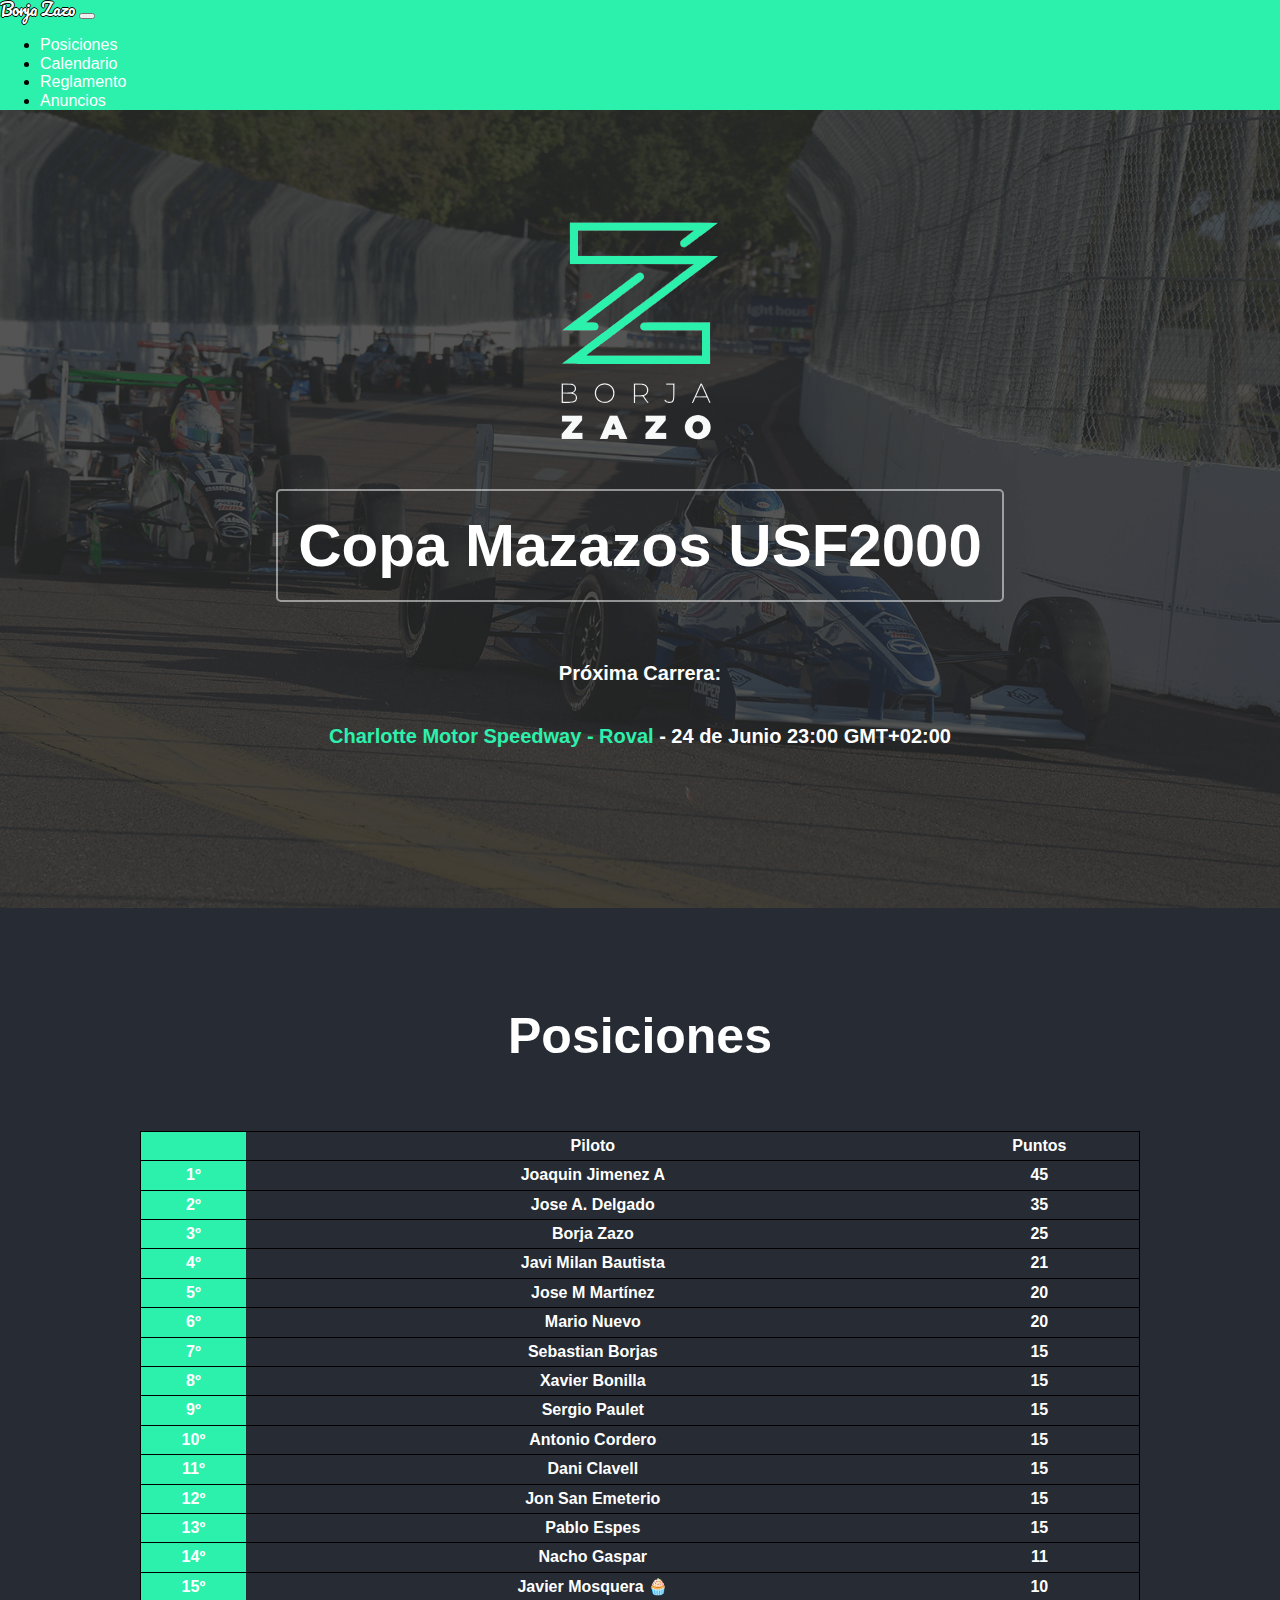
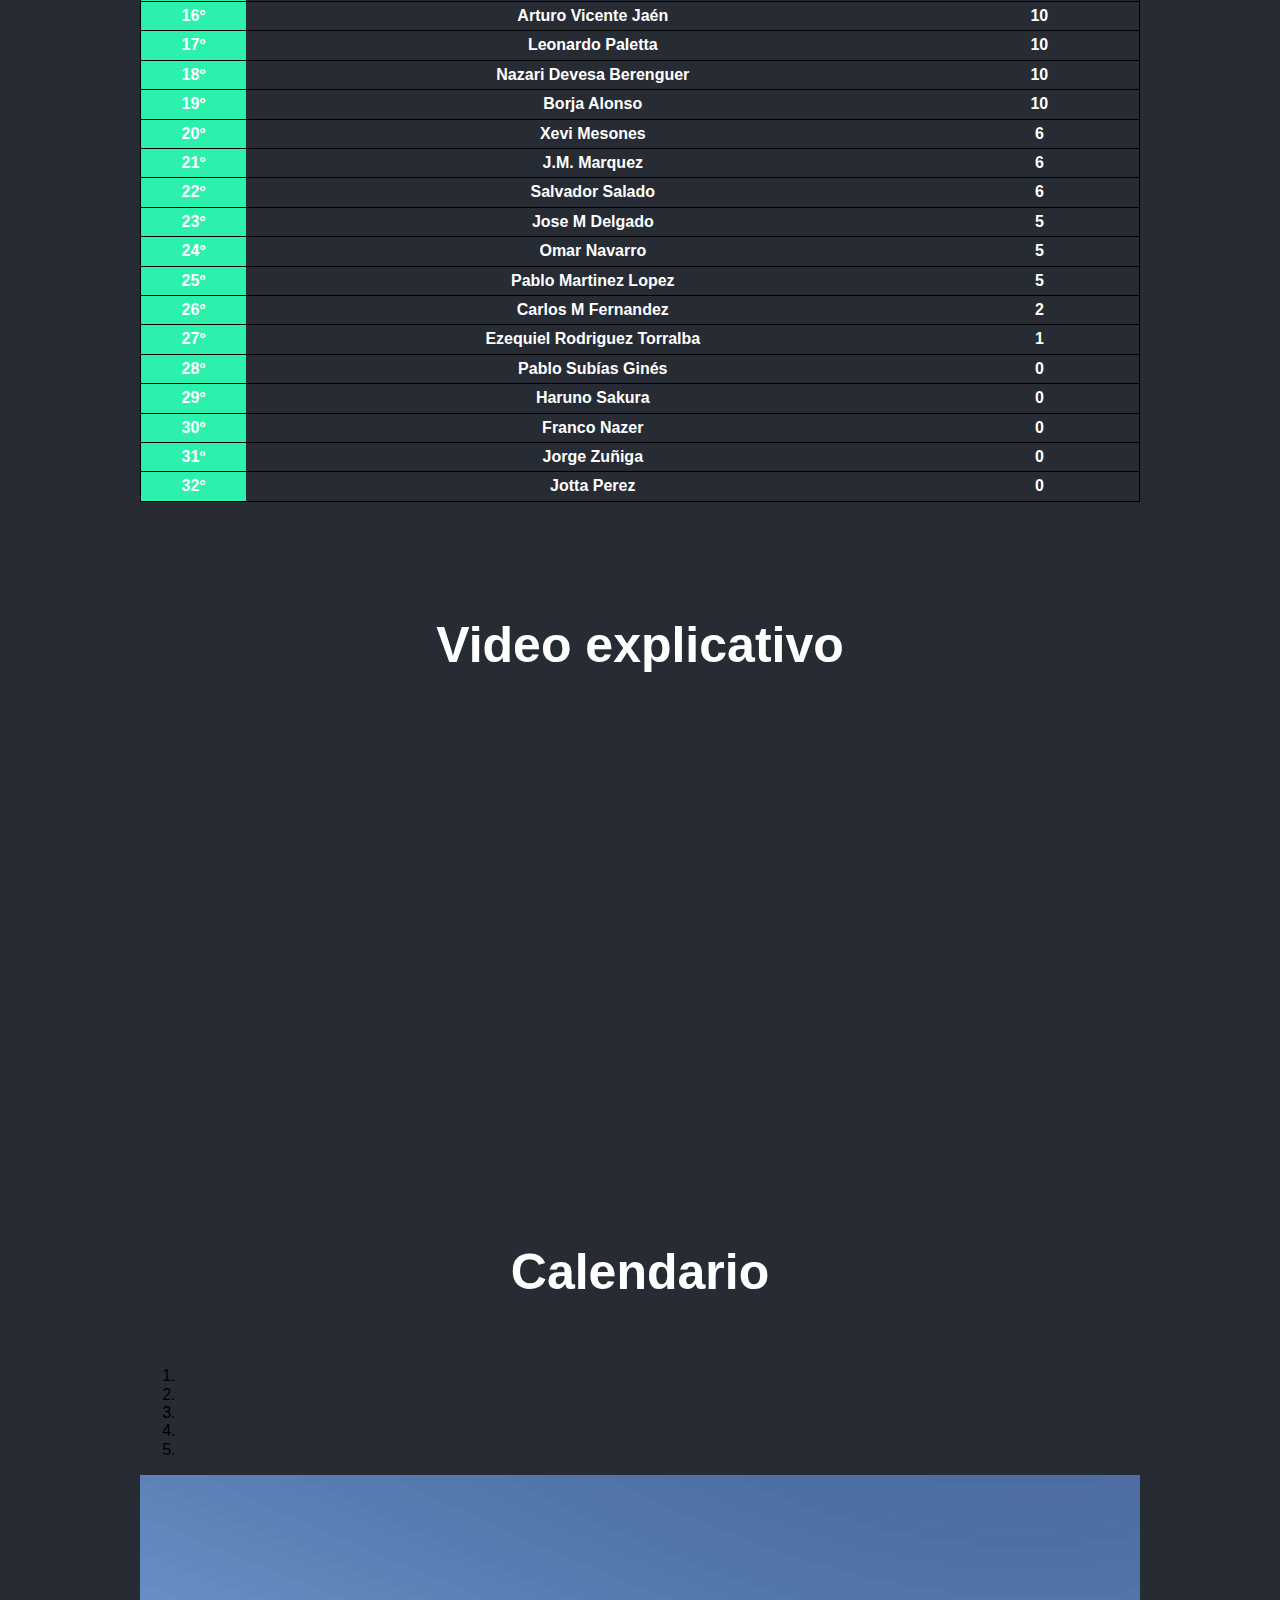
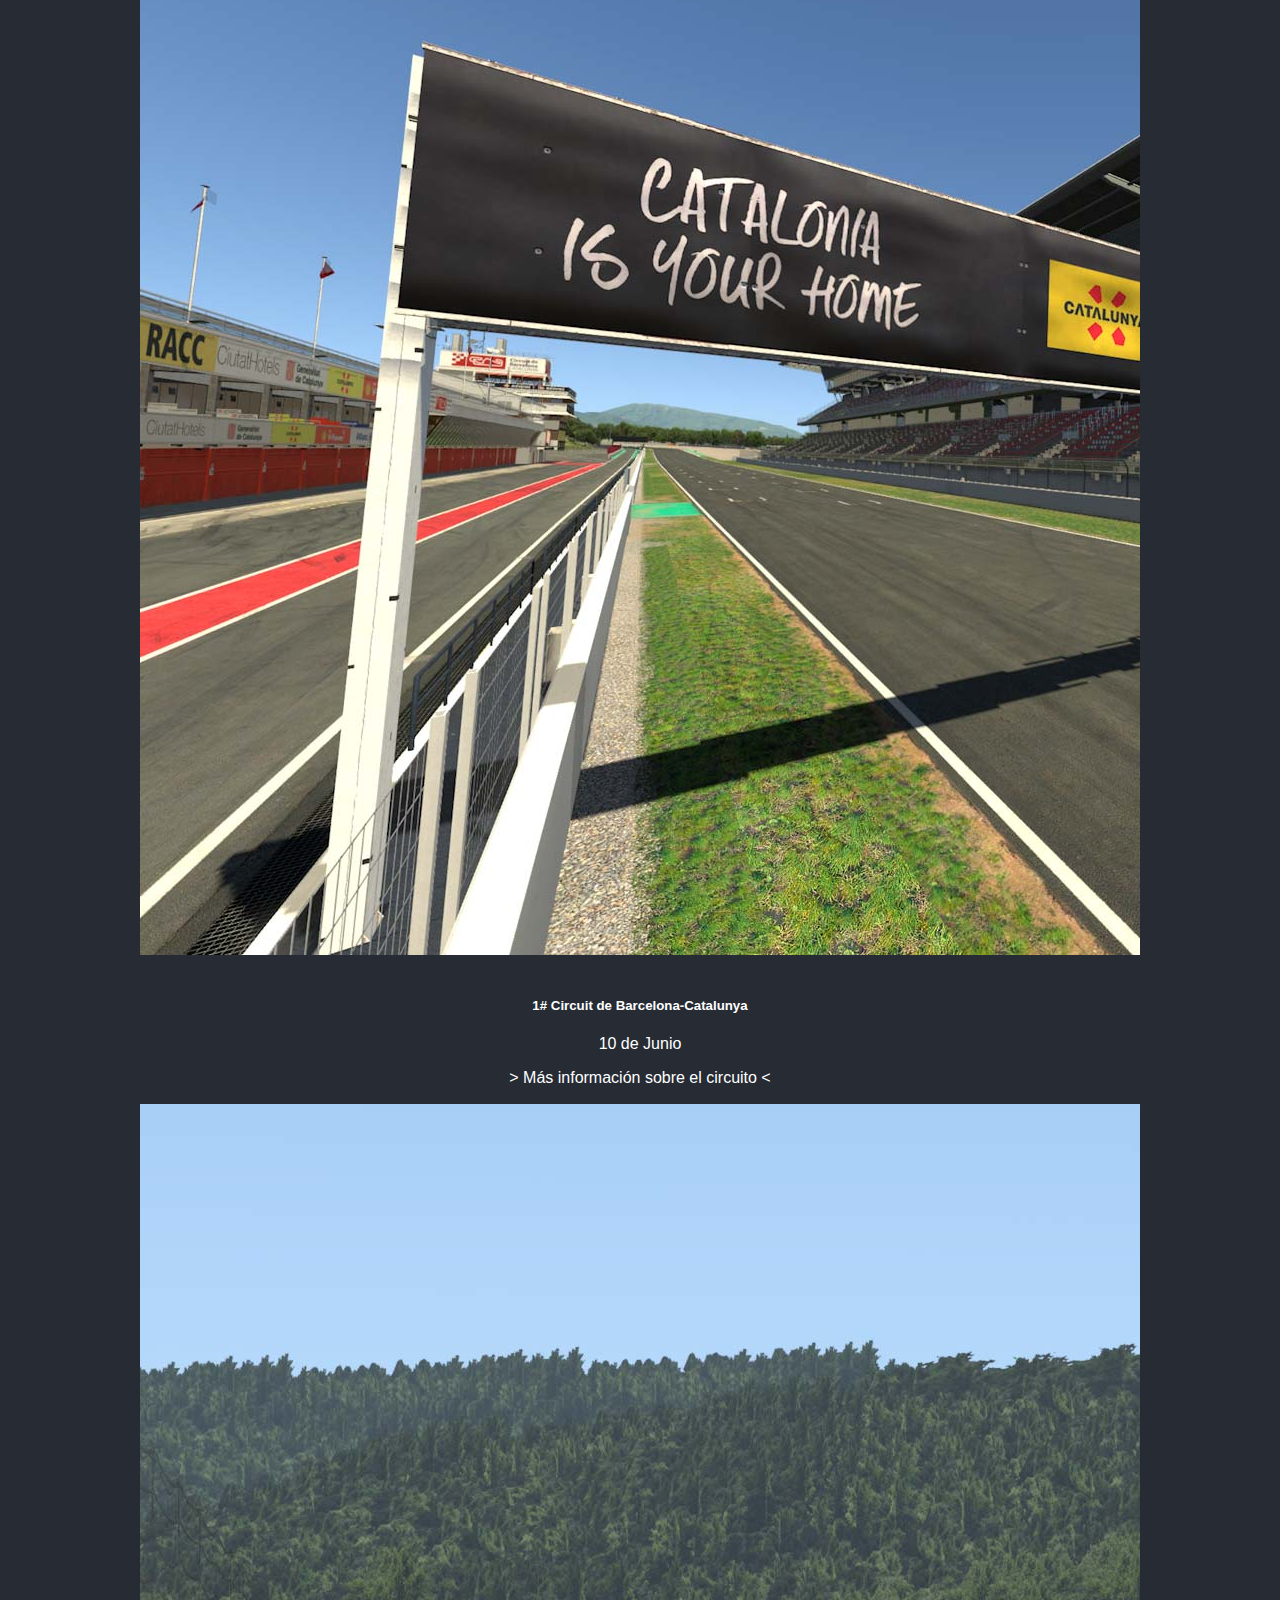
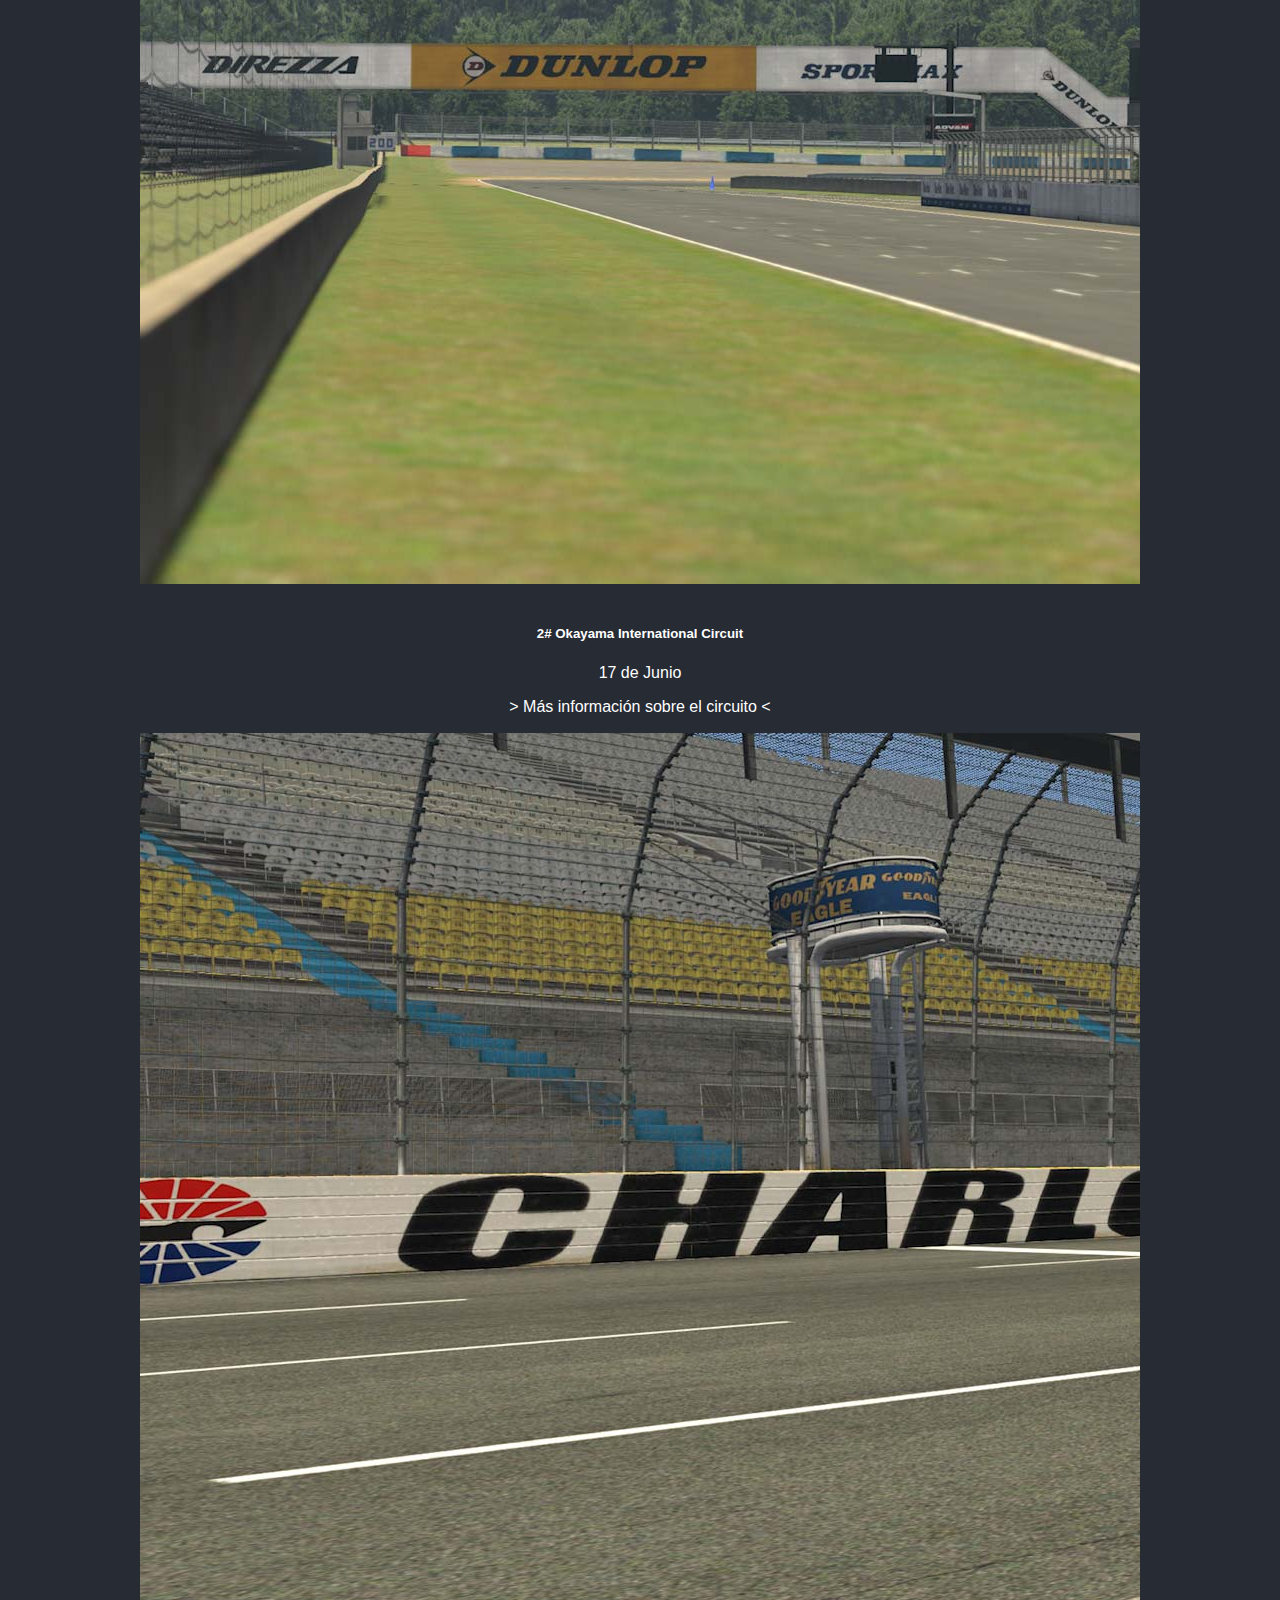
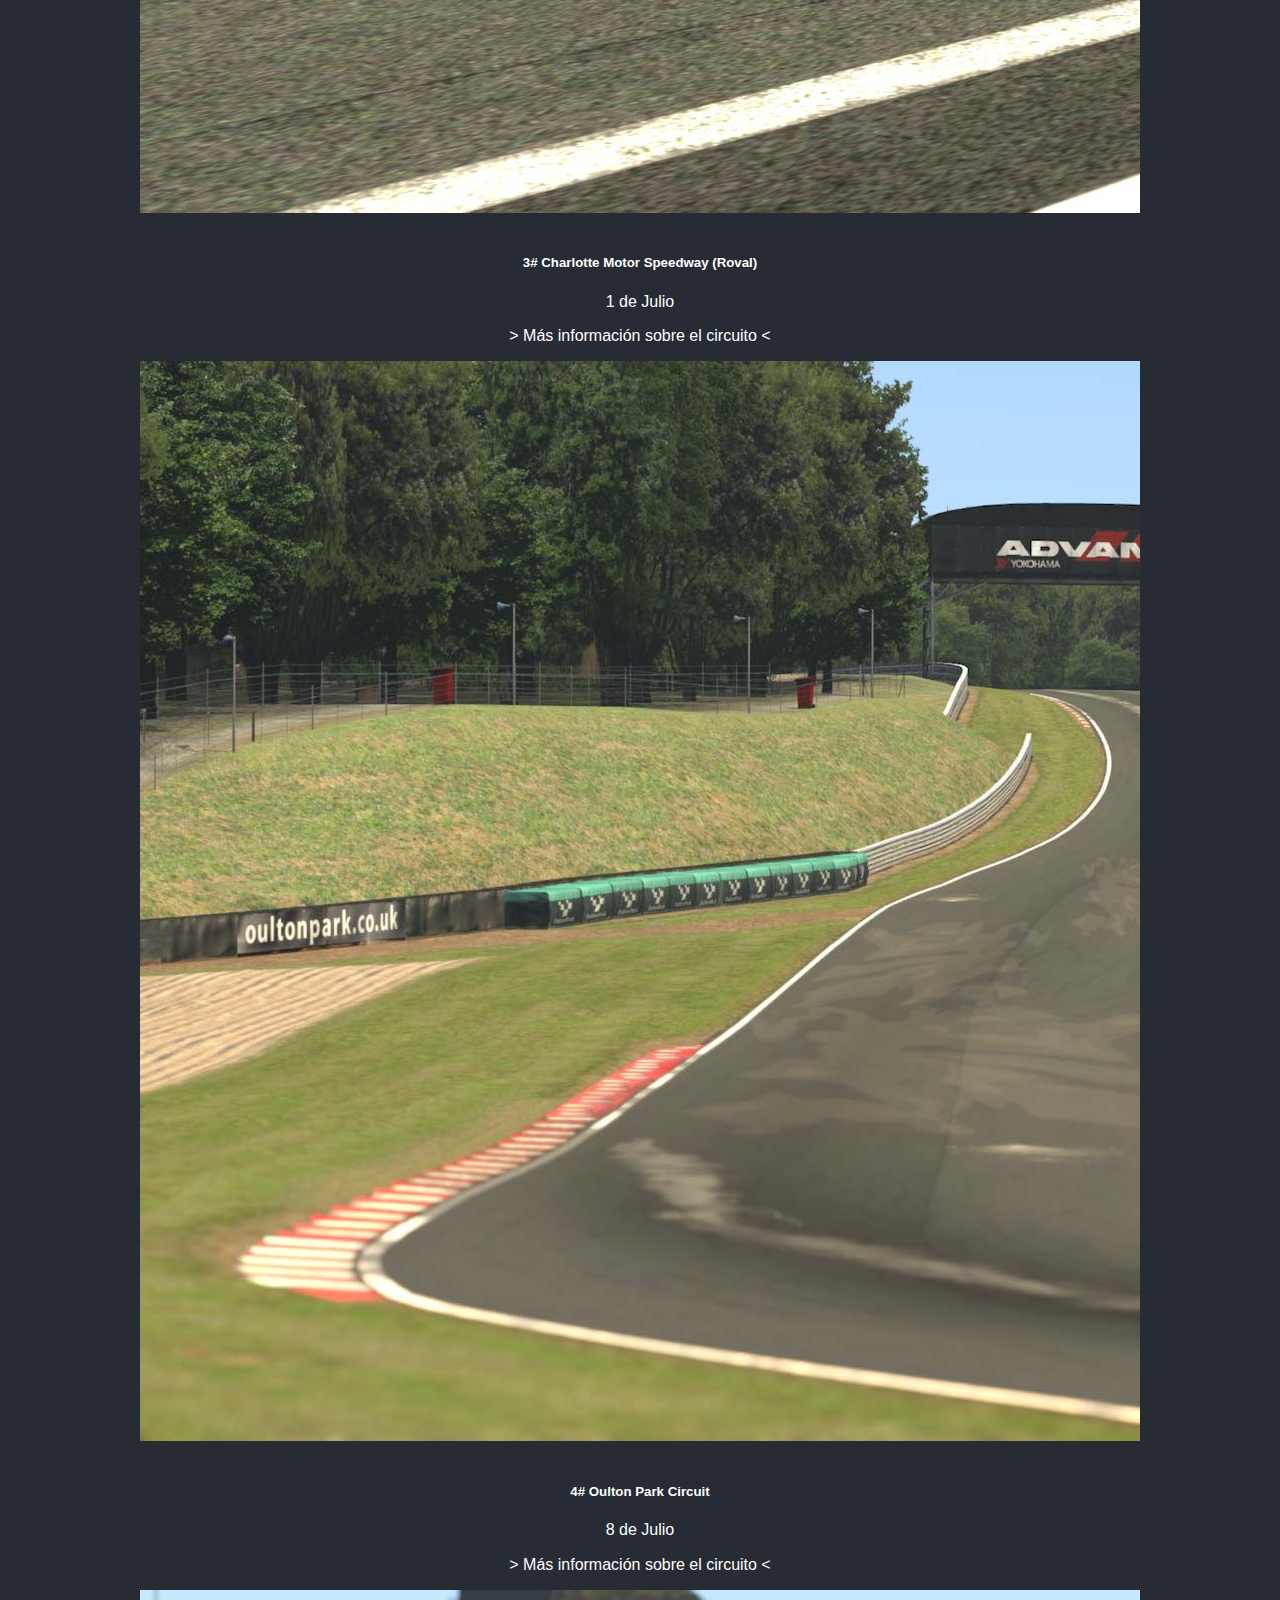
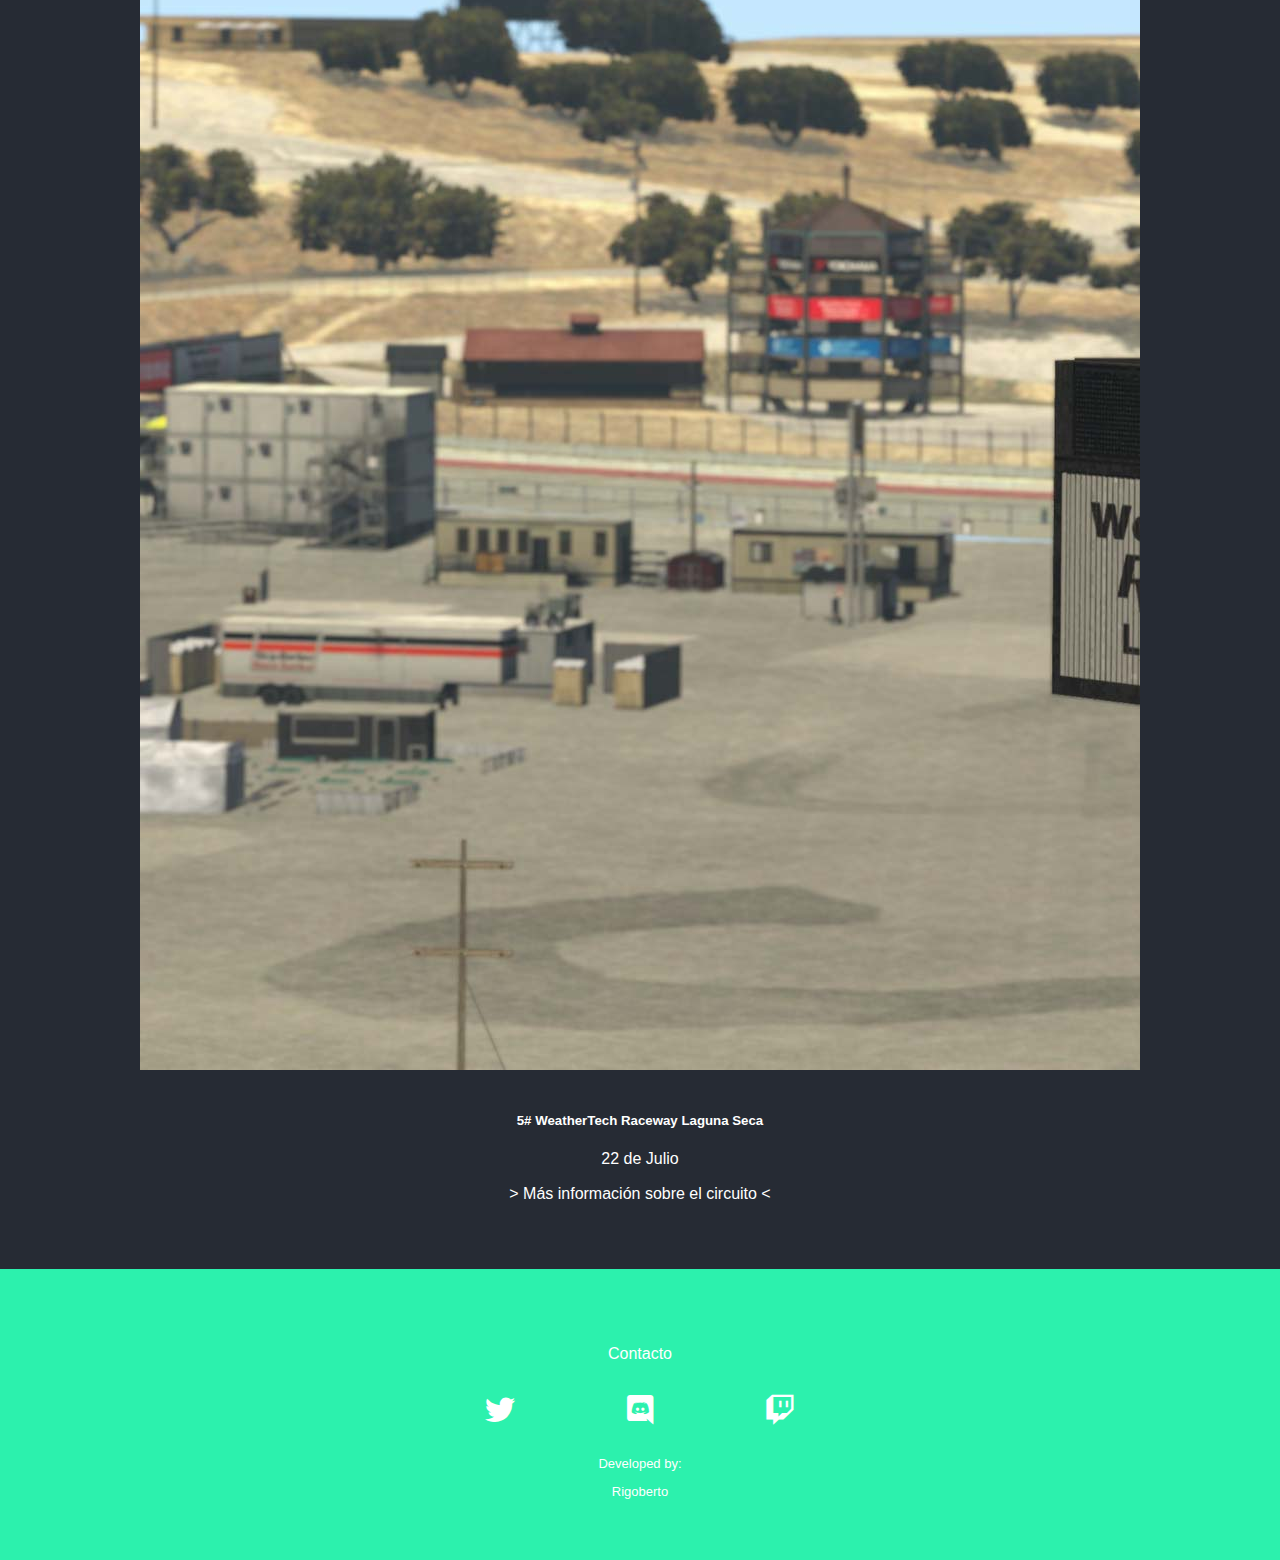
<file: index.html>
<!DOCTYPE html>
<html>

<head>
	<meta charset="utf-8">
	<meta name="viewport"
		content="width=device-width,user-scalable=no, initial-scale=1.0,maximum-scale=1.0,minimum-scale=1.0">
	<title>Mundial USF200 Mazazos
	</title>
	<!-- Bootstrap CSS 
	<link href="https://cdn.jsdelivr.net/npm/bootstrap@5.0.1/dist/css/bootstrap.min.css" rel="stylesheet"
		integrity="sha384-+0n0xVW2eSR5OomGNYDnhzAbDsOXxcvSN1TPprVMTNDbiYZCxYbOOl7+AMvyTG2x" crossorigin="anonymous">	-->

	<link rel="stylesheet" href="https://stackpath.bootstrapcdn.com/bootstrap/5.0.0-alpha1/css/bootstrap.min.css"
		integrity="sha384-r4NyP46KrjDleawBgD5tp8Y7UzmLA05oM1iAEQ17CSuDqnUK2+k9luXQOfXJCJ4I" crossorigin="anonymous" />

	<script src="https://cdn.jsdelivr.net/npm/popper.js@1.16.0/dist/umd/popper.min.js"
		integrity="sha384-Q6E9RHvbIyZFJoft+2mJbHaEWldlvI9IOYy5n3zV9zzTtmI3UksdQRVvoxMfooAo" crossorigin="anonymous">
		</script>

	<script src="https://stackpath.bootstrapcdn.com/bootstrap/5.0.0-alpha1/js/bootstrap.min.js"
		integrity="sha384-oesi62hOLfzrys4LxRF63OJCXdXDipiYWBnvTl9Y9/TRlw5xlKIEHpNyvvDShgf/" crossorigin="anonymous">
		</script>




	<link rel="preconnect" href="https://fonts.gstatic.com">
	<link href="https://fonts.googleapis.com/css2?family=Pacifico&display=swap" rel="stylesheet">
	<link rel="stylesheet" type="text/css" href="css/normalize.css">
	<link rel="stylesheet" type="text/css" href="css/fontawesome.min.css">
	<link rel="stylesheet" type="text/css" href="css/regular.css">
	<link rel="stylesheet" type="text/css" href="css/brands.css">
	<link rel="stylesheet" type="text/css" href="css/estilos.css">
	<link rel="apple-touch-icon" sizes="57x57" href="/apple-icon-57x57.png">


	<link rel="apple-touch-icon" sizes="180x180" href="img/favico/apple-touch-icon.png">
	<link rel="icon" type="image/png" sizes="32x32" href="img/favico/favicon-32x32.png">
	<link rel="icon" type="image/png" sizes="16x16" href="img/favico/favicon-16x16.png">
	<link rel="manifest" href="img/favico/site.webmanifest">
	<link rel="mask-icon" href="img/favico/safari-pinned-tab.svg" color="#5bbad5">
	<meta name="msapplication-TileColor" content="#da532c">
	<meta name="theme-color" content="#000000">

	<link rel="manifest" href="/manifest.json">
	<meta name="msapplication-TileColor" content="#ffffff">
	<meta name="msapplication-TileImage" content="/ms-icon-144x144.png">
	<meta name="theme-color" content="#ffffff">
</head>





<body>

	<header>
		<nav class="navbar navbar-expand-lg navbar-light bg-borja">
			<div class="container-fluid">
				<a class="navbar-brand" href="index.html">
					Borja Zazo
				</a>
				<button class="navbar-toggler" type="button" data-bs-toggle="collapse"
					data-bs-target="#navbarSupportedContent" aria-controls="navbarSupportedContent"
					aria-expanded="false" aria-label="Toggle navigation">
					<span class="navbar-toggler-icon"></span>
				</button>
				<div class="collapse navbar-collapse" id="navbarSupportedContent">
					<ul class="navbar-nav me-auto mb-2 mb-lg-0">
						<li class="nav-item">
							<a class="nav-link active" aria-current="page" href="#posiciones">Posiciones</a>
						</li>
						<li class="nav-item">
							<a class="nav-link active" aria-current="page" href="#calendario">Calendario</a>
						</li>
						<li class="nav-item">
							<a class="nav-link active" aria-current="page" href="reglamento.html">Reglamento</a>
						</li>
						<li class="nav-item">
							<a class="nav-link active" aria-current="page" href="anuncios.html">Anuncios</a>
						</li>
					</ul>
				</div>
			</div>
		</nav>



		<div class="contenedor">
			<div class="info">
				<div class="logo">
					<img src="/img/borja2.png" alt="Borja Zazo">
				</div>

				<div class="liga">
					<h1 class=>Copa Mazazos <span class="mundial"> <span class="f4">USF2000</span> <span
								class="usf">Fórmula 4 <img src="/img/iconoborja.png" alt=""> </span> <span
								class="usf clarobollo"> Aunque se enoje clarobollo 🧁 </span> </span></h1>
				</div>

				<div class="liga">
					<h3>Próxima Carrera: </h3>
				</div>

				<div class="liga">
					<h3> <span> <a class="circuito"
								href="https://members.iracing.com/membersite/member/TrackDetail.do?trkid=350">
								Charlotte Motor Speedway - Roval</a>
							- 24 de Junio 23:00 GMT+02:00</h3>
				</div>

				<div class="liga">
					<h3 id="demo"></h3>
				</div>

			</div>

		</div>
	</header>


	<section class="trabajos-tablas" id="posiciones">
		<div class="contenedor">			
			<h3 class="titulo">Posiciones</h3>
			<div class="tablas">
				<table style="width:100%">
					<tr>
						<th bgcolor="#2cf1ad"></th>
						<th>Piloto</th>
						<th>Puntos</th>
					</tr>

					<tr>
						<th bgcolor="#2cf1ad">1º</th>
						<th>
							<div class="equipo">Joaquin Jimenez A

						</th>
						<th>45</th>
					</tr>

					<tr>
						<th bgcolor="#2cf1ad">2º</th>
						<th>
							<div class="equipo">
								Jose A. Delgado
						</th>
						<th>35</th>
					</tr>

					<tr>
						<th bgcolor="#2cf1ad">3º</th>
						<th bgcolor="">
							<div class="equipo">Borja Zazo
						</th>
						<th bgcolor="">25</th>
					</tr>

					<tr>
						<th bgcolor="#2cf1ad">4º</th>
						<th>
							<div class="equipo">Javi Milan Bautista
						</th>
						<th>21</th>
					</tr>

					<tr>
						<th bgcolor="#2cf1ad">5º</th>
						<th>
							<div class="equipo">Jose M Martínez
						</th>

						<th>20</th>
					</tr>

					<tr>
						<th bgcolor="#2cf1ad">6º</th>
						<th>
							<div class="equipo">Mario Nuevo

						</th>

						<th>20</th>
					</tr>

					<tr>
						<th bgcolor="#2cf1ad">7º</th>
						<th>
							<div class="equipo">Sebastian Borjas

						</th>

						<th>15</th>
					</tr>

					<tr>
						<th bgcolor="#2cf1ad">8º</th>
						<th>
							<div class="equipo">Xavier Bonilla

						</th>

						<th>15</th>
					</tr>
					<tr>
						<th bgcolor="#2cf1ad">9º</th>
						<th>
							<div class="equipo">Sergio Paulet
						</th>

						<th>15</th>
					</tr>
					<tr>
						<th bgcolor="#2cf1ad">10º</th>
						<th>
							<div class="equipo">Antonio Cordero
						</th>

						<th>15</th>
					</tr>
					<tr>
						<th bgcolor="#2cf1ad">11º</th>
						<th>
							<div class="equipo">Dani Clavell
						</th>

						<th>15</th>
					</tr>
					<tr>
						<th bgcolor="#2cf1ad">12º</th>
						<th>
							<div class="equipo">Jon San Emeterio
						</th>

						<th>15</th>
					</tr>
					<tr>
						<th bgcolor="#2cf1ad">13º</th>
						<th>
							<div class="equipo">Pablo Espes
						</th>

						<th>15</th>
					</tr>
					<tr>
						<th bgcolor="#2cf1ad">14º</th>
						<th>
							<div class="equipo">
								Nacho Gaspar
						</th>

						<th>11</th>
					</tr>
					<tr>
						<th bgcolor="#2cf1ad">15º</th>
						<th>
							<div class="equipo">Javier Mosquera 🧁

						</th>

						<th>10</th>
					</tr>
					<tr>
						<th bgcolor="#2cf1ad">16º</th>
						<th>
							<div class="equipo">
								Arturo Vicente Jaén
						</th>

						<th>10</th>
					</tr>
					<tr>
						<th bgcolor="#2cf1ad">17º</th>
						<th>
							<div class="equipo">
								Leonardo Paletta
						</th>

						<th>10</th>
					</tr>
					<tr>
						<th bgcolor="#2cf1ad">18º</th>
						<th>
							<div class="equipo">Nazari Devesa Berenguer
						</th>

						<th>10</th>
					</tr>
					<tr>
						<th bgcolor="#2cf1ad">19º</th>
						<th>
							<div class="equipo">
								Borja Alonso

						</th>

						<th>10</th>
					</tr>
					<tr>
						<th bgcolor="#2cf1ad">20º</th>
						<th>
							<div class="equipo">
								
Xevi Mesones
						</th>

						<th>6</th>
					</tr>
					<tr>
						<th bgcolor="#2cf1ad">21º</th>
						<th>
							<div class="equipo">J.M. Marquez
						</th>

						<th>6</th>
					</tr>
					<tr>
						<th bgcolor="#2cf1ad">22º</th>
						<th>
							<div class="equipo">Salvador Salado

						</th>

						<th>6</th>
					</tr>
					<tr>
						<th bgcolor="#2cf1ad">23º</th>
						<th>
							<div class="equipo">Jose M Delgado

						</th>

						<th>5</th>
					</tr>
					<tr>
						<th bgcolor="#2cf1ad">24º</th>
						<th>
							<div class="equipo">
								
Omar Navarro
						</th>

						<th>5</th>
					</tr>
					<tr>
						<th bgcolor="#2cf1ad">25º</th>
						<th>
							<div class="equipo">Pablo Martinez Lopez

						</th>

						<th>5</th>
					</tr>
					<tr>
						<th bgcolor="#2cf1ad">26º</th>
						<th>
							<div class="equipo">Carlos M Fernandez
						</th>

						<th>2</th>
					</tr>
					<tr>
						<th bgcolor="#2cf1ad">27º</th>
						<th>
							<div class="equipo">
								Ezequiel Rodriguez Torralba
						</th>

						<th>1</th>
					</tr>
					<tr>
						<th bgcolor="#2cf1ad">28º</th>
						<th>
							<div class="equipo">Pablo Subías Ginés
						</th>

						<th>0</th>
					</tr>
					<tr>
						<th bgcolor="#2cf1ad">29º</th>
						<th>
							<div class="equipo">
								
Haruno Sakura

						</th>

						<th>0</th>
					</tr>
					<tr>
						<th bgcolor="#2cf1ad">30º</th>
						<th>
							<div class="equipo">Franco Nazer
						</th>

						<th>0</th>
					</tr>
					<tr>
						<th bgcolor="#2cf1ad">31º</th>
						<th>
							<div class="equipo"> Jorge Zuñiga
						</th>

						<th>0</th>
					</tr>
					<tr>
						<th bgcolor="#2cf1ad">32º</th>
						<th>
							<div class="equipo">
								Jotta Perez
						</th>

						<th>0</th>
					</tr>
				</table>
			</div>






		</div>
	</section>


<section class="trabajos-tablas"> 
	<div class="contenedor">

		<h3 class="titulo">Video explicativo </h3>
		<div class="center">
			<iframe width="70%" height="415" src="https://www.youtube.com/embed/ry-mhxiV33s" title="YouTube video player" frameborder="0" allow="accelerometer; autoplay; clipboard-write; encrypted-media; gyroscope; picture-in-picture" allowfullscreen></iframe>
		</div>
		
	</div>
</section>


	<section class="calendario trabajos-tablas" id="calendario">
		<div class="contenedor">
			<h3 class="titulo">Calendario</h3>


			<div class="bd-example">
				<div id="carouselExampleCaptions" class="carousel slide" data-ride="carousel">
					<ol class="carousel-indicators">
						<li data-target="#carouselExampleCaptions" data-slide-to="0" class="active"></li>
						<li data-target="#carouselExampleCaptions" data-slide-to="1"></li>
						<li data-target="#carouselExampleCaptions" data-slide-to="2"></li>
						<li data-target="#carouselExampleCaptions" data-slide-to="3"></li>
						<li data-target="#carouselExampleCaptions" data-slide-to="4"></li>
					</ol>
					<div class="carousel-inner">
						<div class="carousel-item active">
							<img class="d-block w-100" src="img/barcelona.jpg" alt="First slide" />
							<div class="carousel-caption d-none d-md-block bg-slider">
								<h5>1# Circuit de Barcelona-Catalunya</h5>
								<p>10 de Junio</p>
								<p><a href="https://members.iracing.com/membersite/member/TrackDetail.do?trkid=345"> &gt Más información sobre el circuito &lt </a></p>
							</div>
						</div>
						<div class="carousel-item">
							<img class="d-block w-100" src="img/okayama.jpg" alt="Second slide" />
							<div class="carousel-caption d-none d-md-block bg-slider">
								<h5>2# Okayama International Circuit</h5>
								<p>17 de Junio</p>
								<p><a href="https://members.iracing.com/membersite/member/TrackDetail.do?trkid=166"> &gt Más información sobre el circuito &lt</a></p>

							</div>
						</div>
						<div class="carousel-item">
							<img class="d-block w-100" src="img/charlotte.jpg" alt="Third slide" />
							<div class="carousel-caption d-none d-md-block bg-slider">
								<h5>3# Charlotte Motor Speedway (Roval)</h5>
								<p>1 de Julio</p>
								<p><a href="https://members.iracing.com/membersite/member/TrackDetail.do?trkid=350"> &gt Más información sobre el circuito &lt </a></p>
							</div>
						</div>
						<div class="carousel-item">
							<img class="d-block w-100" src="img/oulton.jpg" alt="Third slide" />
							<div class="carousel-caption d-none d-md-block bg-slider">
								<h5>4# Oulton Park Circuit</h5>
								<p>8 de Julio</p>
								<p><a href="https://members.iracing.com/membersite/member/TrackDetail.do?trkid=180"> &gt Más información
										sobre el circuito &lt </a></p>
							</div>
						</div>
						<div class="carousel-item">
							<img class="d-block w-100" src="img/laguna.jpg" alt="Third slide" />
							<div class="carousel-caption d-none d-md-block bg-slider">
								<h5>5# WeatherTech Raceway Laguna Seca</h5>
								<p>22 de Julio</p>
								<p><a href="https://members.iracing.com/membersite/member/TrackDetail.do?trkid=47"> &gt Más información
										sobre el circuito &lt </a></p>
							</div>
						</div>
					</div>
					<a class="carousel-control-prev" href="#carouselExampleCaptions" role="button" data-slide="prev">
						<span class="carousel-control-prev-icon" aria-hidden="true"></span>
						<span class="sr-only">Previous</span>
					</a>
					<a class="carousel-control-next" href="#carouselExampleCaptions" role="button" data-slide="next">
						<span class="carousel-control-next-icon" aria-hidden="true"></span>
						<span class="sr-only">Next</span>
					</a>
				</div>
			</div>


			<div class="calMob mt-4">

				<p>1# Circuit de Barcelona-Catalunya</p>
				<p>2# Okayama International Circuit</p>
				<p>3# Charlotte Motor Speedway (Roval)</p>
				<p>4# Oulton Park Circuit</p>
				<p>5# WeatherTech Raceway Laguna Seca</p>
			</div>



		</div>



	</section>


	<footer>
		<section class="autor">

			<div class="contenedor">
				<div class="nombre">
					<p>Contacto</p>
				</div>

			</div>
		</section>
		<section class="redes-sociales">
			<div class="contenedor-redes">
				<a href="https://twitter.com/borja_zazo" class="twitter"><i class="fab fa-twitter"></i></a>
				<a href="https://discord.gg/3hNKe6P8sH" class="discord"><i class="fab fa-discord"></i></a>
				<a href="https://www.twitch.tv/borja_zazo" class="twitch"><i class="fab fa-twitch"></i></a>
			</div>

		</section>
		<div class="developed">
			<p>Developed by: </p>
			<a href="https://twitter.com/RigoAntRG">Rigoberto</a>
		</div>


		</section>
	</footer>
	<script src="https://cdn.jsdelivr.net/npm/bootstrap@5.0.1/dist/js/bootstrap.bundle.min.js"
		integrity="sha384-gtEjrD/SeCtmISkJkNUaaKMoLD0//ElJ19smozuHV6z3Iehds+3Ulb9Bn9Plx0x4"
		crossorigin="anonymous"></script>
	<script src="js/easytimer.js"></script>
	<script src="js/script.js"></script>
</body>

</html>
</file>
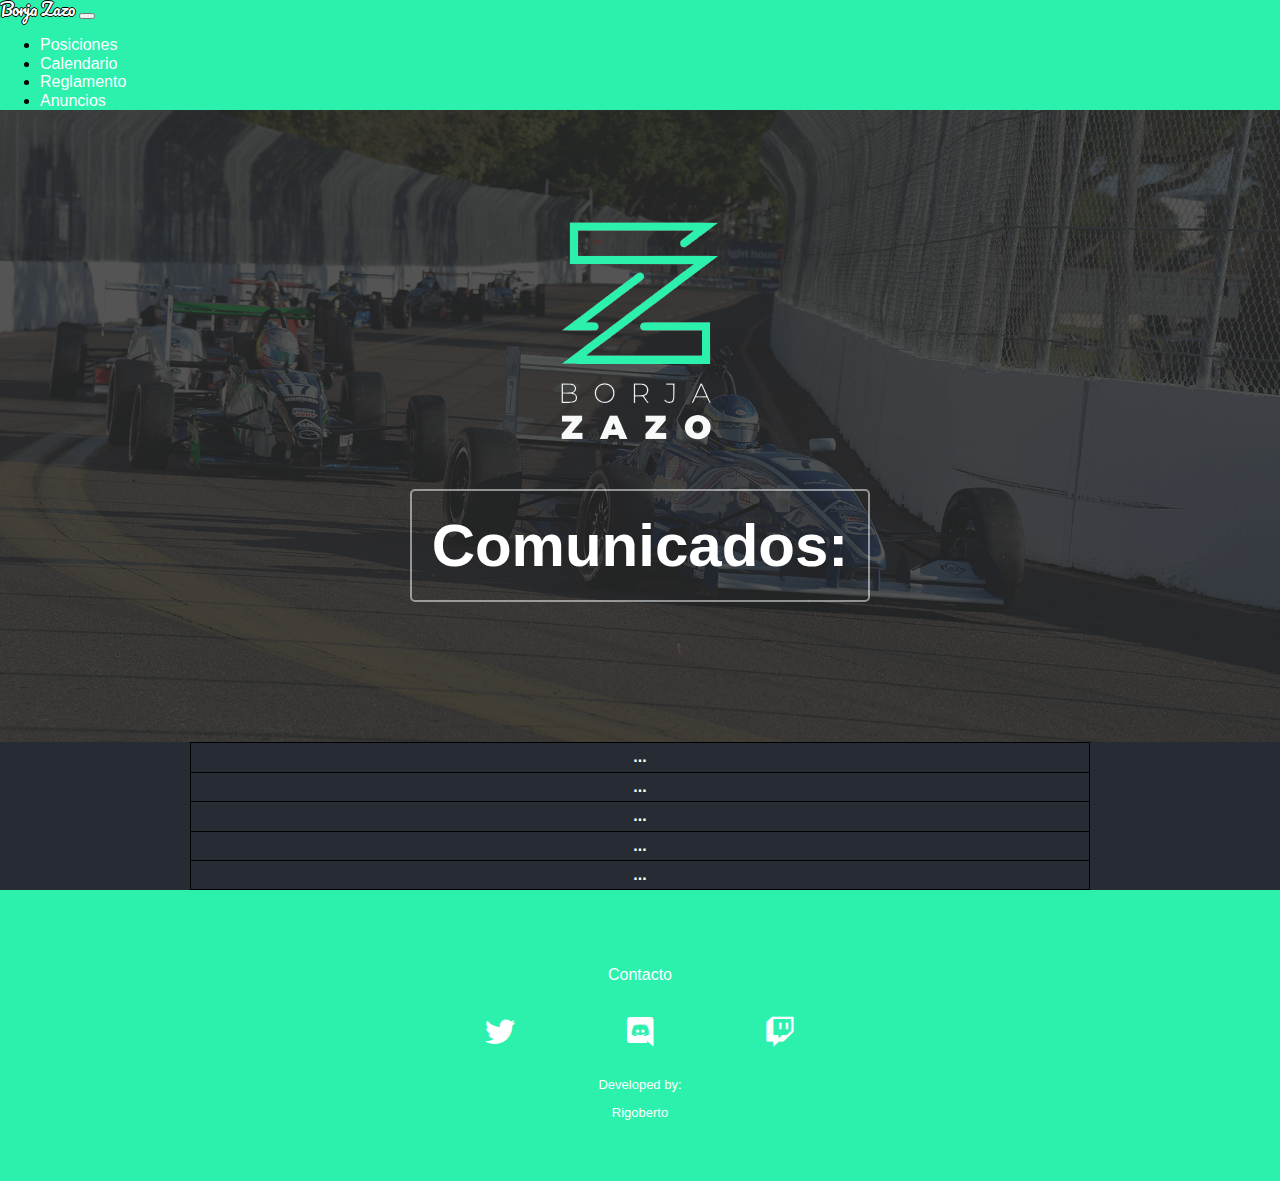
<file: anuncios.html>
<!DOCTYPE html>
<html>

<head>
    <meta charset="utf-8">
    <meta name="viewport"
        content="width=device-width,user-scalable=no, initial-scale=1.0,maximum-scale=1.0,minimum-scale=1.0">
    <title>Mundial USF2000 Mazazos
    </title>
    <link href="https://cdn.jsdelivr.net/npm/bootstrap@5.0.1/dist/css/bootstrap.min.css" rel="stylesheet"
        integrity="sha384-+0n0xVW2eSR5OomGNYDnhzAbDsOXxcvSN1TPprVMTNDbiYZCxYbOOl7+AMvyTG2x" crossorigin="anonymous">
    <script src="https://code.jquery.com/jquery-3.2.1.slim.min.js"
        integrity="sha384-KJ3o2DKtIkvYIK3UENzmM7KCkRr/rE9/Qpg6aAZGJwFDMVNA/GpGFF93hXpG5KkN"
        crossorigin="anonymous"></script>
    <script src="https://maxcdn.bootstrapcdn.com/bootstrap/4.0.0/js/bootstrap.min.js"
        integrity="sha384-JZR6Spejh4U02d8jOt6vLEHfe/JQGiRRSQQxSfFWpi1MquVdAyjUar5+76PVCmYl"
        crossorigin="anonymous"></script>
    <link rel="preconnect" href="https://fonts.gstatic.com">
    <link href="https://fonts.googleapis.com/css2?family=Pacifico&display=swap" rel="stylesheet">
    <link rel="stylesheet" type="text/css" href="css/normalize.css">
    <link rel="stylesheet" type="text/css" href="css/fontawesome.min.css">
    <link rel="stylesheet" type="text/css" href="css/regular.css">
    <link rel="stylesheet" type="text/css" href="css/brands.css">
    <link rel="stylesheet" type="text/css" href="css/estilos.css">
    <link rel="apple-touch-icon" sizes="57x57" href="/apple-icon-57x57.png">


    <link rel="apple-touch-icon" sizes="180x180" href="img/favico/apple-touch-icon.png">
    <link rel="icon" type="image/png" sizes="32x32" href="img/favico/favicon-32x32.png">
    <link rel="icon" type="image/png" sizes="16x16" href="img/favico/favicon-16x16.png">
    <link rel="manifest" href="img/favico/site.webmanifest">
    <link rel="mask-icon" href="img/favico/safari-pinned-tab.svg" color="#5bbad5">
    <meta name="msapplication-TileColor" content="#da532c">
    <meta name="theme-color" content="#000000">

    <link rel="manifest" href="/manifest.json">
    <meta name="msapplication-TileColor" content="#ffffff">
    <meta name="msapplication-TileImage" content="/ms-icon-144x144.png">
    <meta name="theme-color" content="#ffffff">
</head>





<body>

    <header>
        <nav class="navbar navbar-expand-lg navbar-light bg-borja">
			<div class="container-fluid">
				<a class="navbar-brand" href="index.html">
					Borja Zazo
				</a>
				<button class="navbar-toggler" type="button" data-bs-toggle="collapse"
					data-bs-target="#navbarSupportedContent" aria-controls="navbarSupportedContent"
					aria-expanded="false" aria-label="Toggle navigation">
					<span class="navbar-toggler-icon"></span>
				</button>
				<div class="collapse navbar-collapse" id="navbarSupportedContent">
					<ul class="navbar-nav me-auto mb-2 mb-lg-0">
						<li class="nav-item">
							<a class="nav-link active" aria-current="page" href="index.html#posiciones">Posiciones</a>
						</li>
						<li class="nav-item">
							<a class="nav-link active" aria-current="page" href="index.html#calendario">Calendario</a>
						</li>
						<li class="nav-item">
							<a class="nav-link active" aria-current="page" href="reglamento.html">Reglamento</a>
						</li>
						<li class="nav-item">
							<a class="nav-link active" aria-current="page" href="anuncios.html">Anuncios</a>
						</li>
					</ul>
				</div>
			</div>
		</nav>

        <div class="contenedor">
            <div class="info">
                <div class="logo">
                    <img src="/img/borja2.png" alt="Borja Zazo">
                </div>

                <div class="liga">
                    <h1 class=>Comunicados:</h1>
                </div>
            </div>

        </div>
    </header>

    <section class="anuncios">
        <div class="contenedor">
            <div class="contenedor">
                <table class="tarjetas">
                    <tr>
                        <th>...</th>
                    </tr>
                    
                    <tr>
                        <th>...</th>
                    </tr>

                    <tr>
                        <th>...</th>
                    </tr>

                    <tr>
                        <th>...</th>
                    </tr>

                    <tr>
                        <th>...</th>
                    </tr>

                </table>
            </div>
        </div>
    </section>






    <footer>
        <section class="autor">

            <div class="contenedor">
                <div class="nombre">
                    <p>Contacto</p>
                </div>

            </div>
        </section>
        <section class="redes-sociales">
            <div class="contenedor-redes">
                <a href="https://twitter.com/borja_zazo" class="twitter"><i class="fab fa-twitter"></i></a>
                <a href="https://discord.gg/3hNKe6P8sH" class="discord"><i class="fab fa-discord"></i></a>
                <a href="https://www.twitch.tv/borja_zazo" class="twitch"><i class="fab fa-twitch"></i></a>
            </div>
        </section>
        <div class="developed">
            <p>Developed by: </p>
            <a href="https://twitter.com/RigoAntRG">Rigoberto</a>
        </div>


        </section>
    </footer>
    <script src="https://cdn.jsdelivr.net/npm/bootstrap@5.0.1/dist/js/bootstrap.bundle.min.js"
        integrity="sha384-gtEjrD/SeCtmISkJkNUaaKMoLD0//ElJ19smozuHV6z3Iehds+3Ulb9Bn9Plx0x4"
        crossorigin="anonymous"></script>
</body>

</html>
</file>
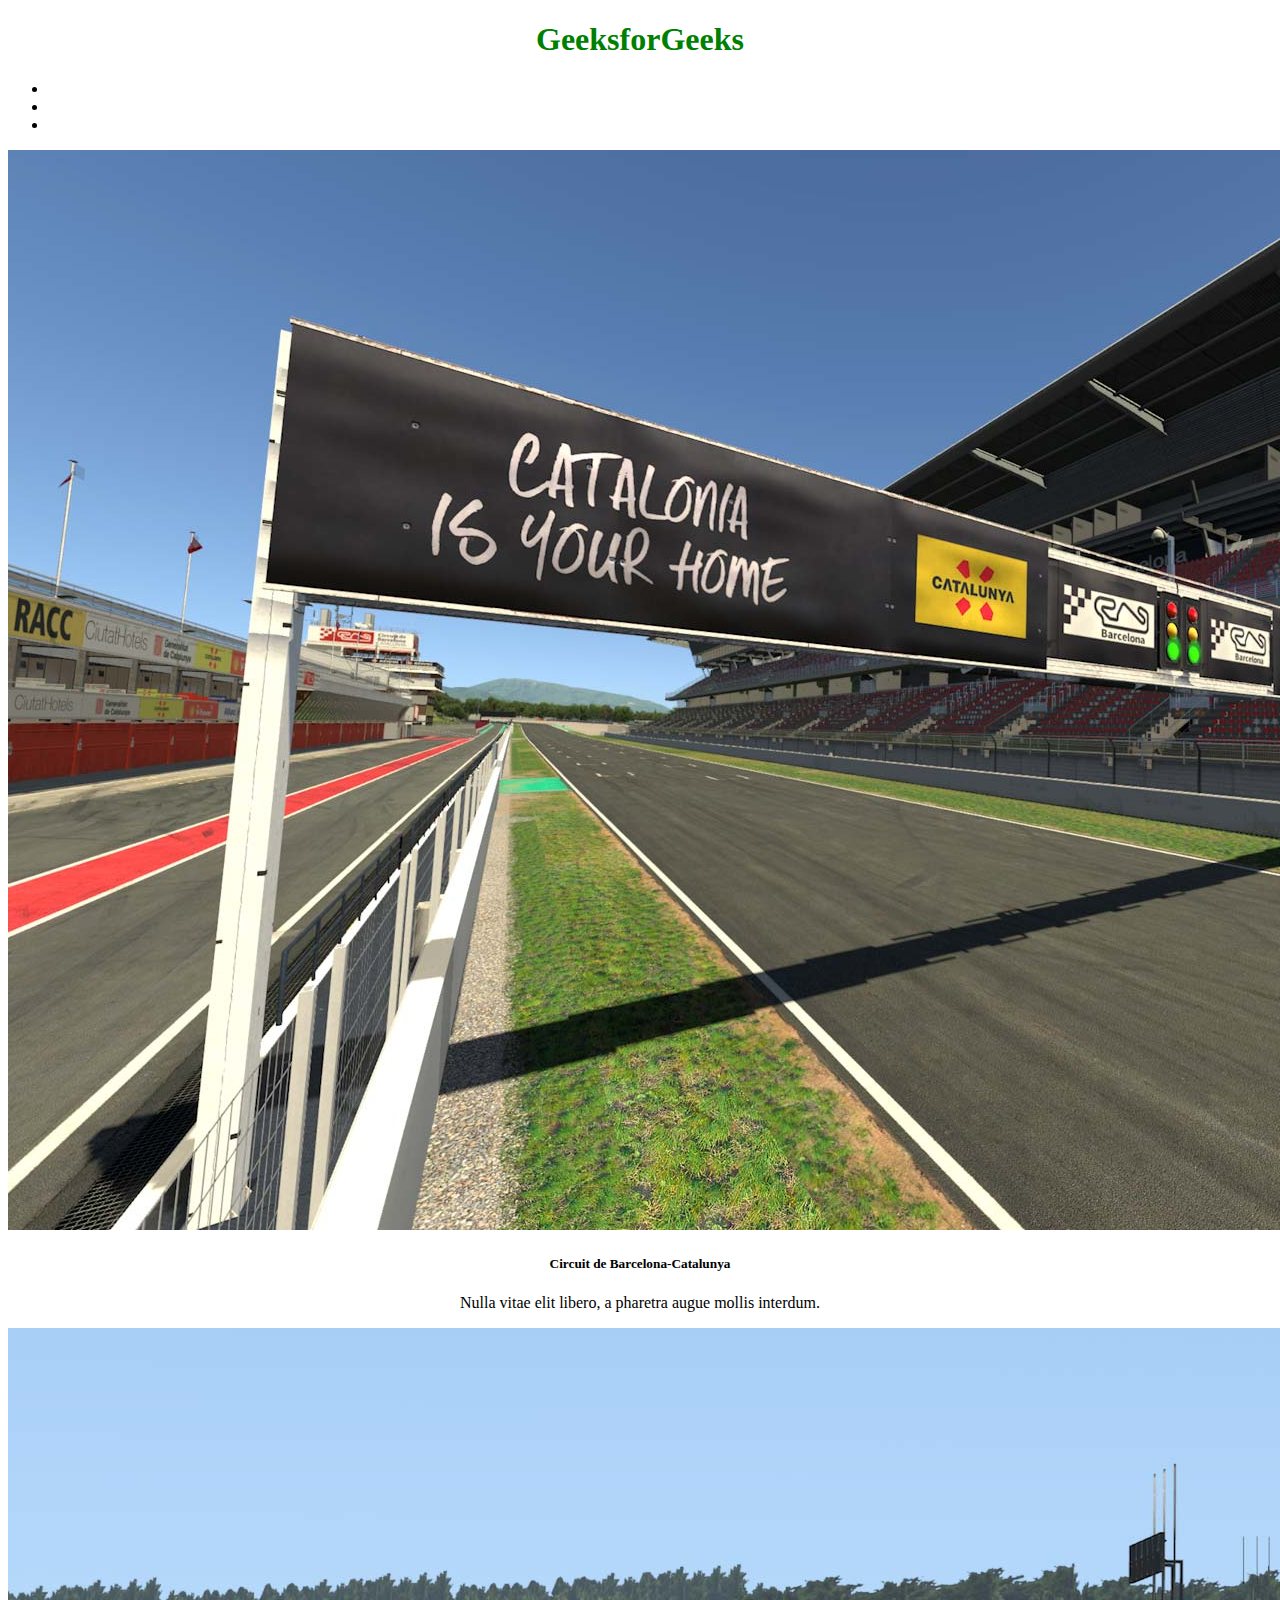
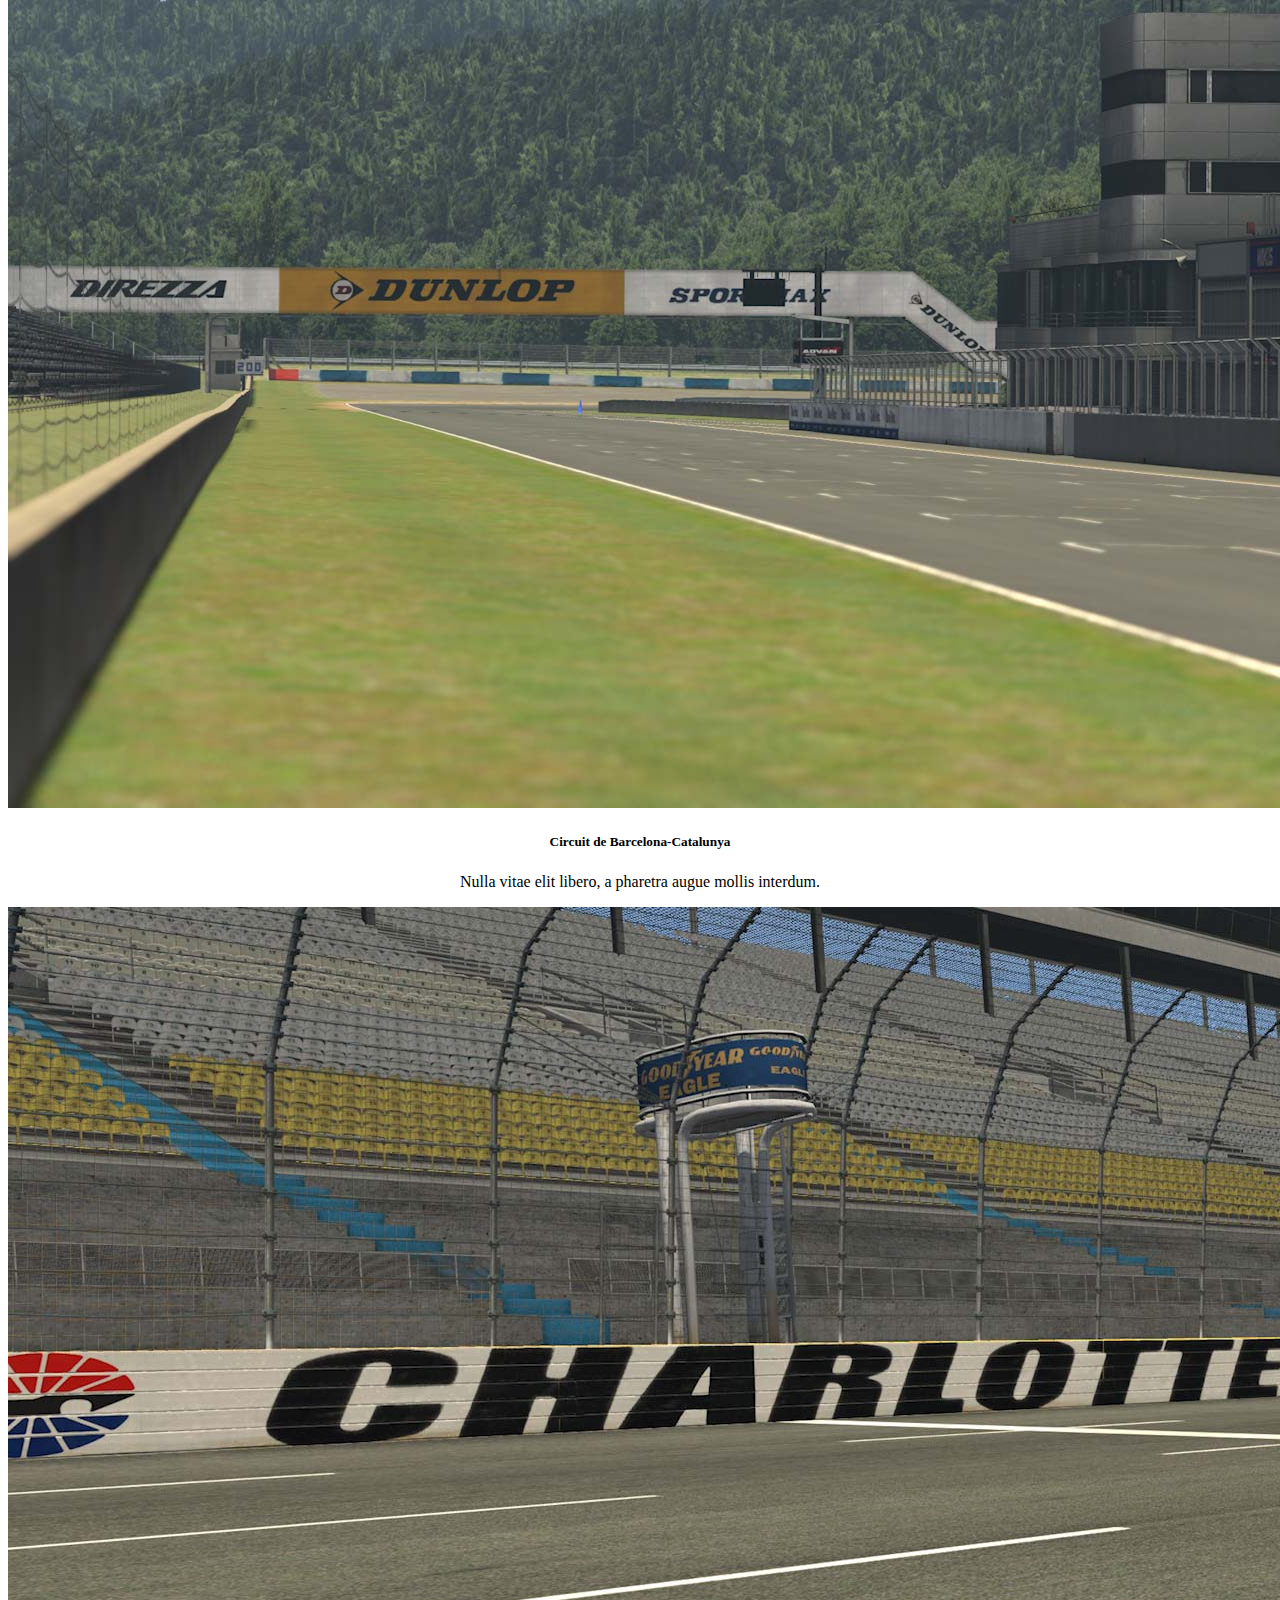
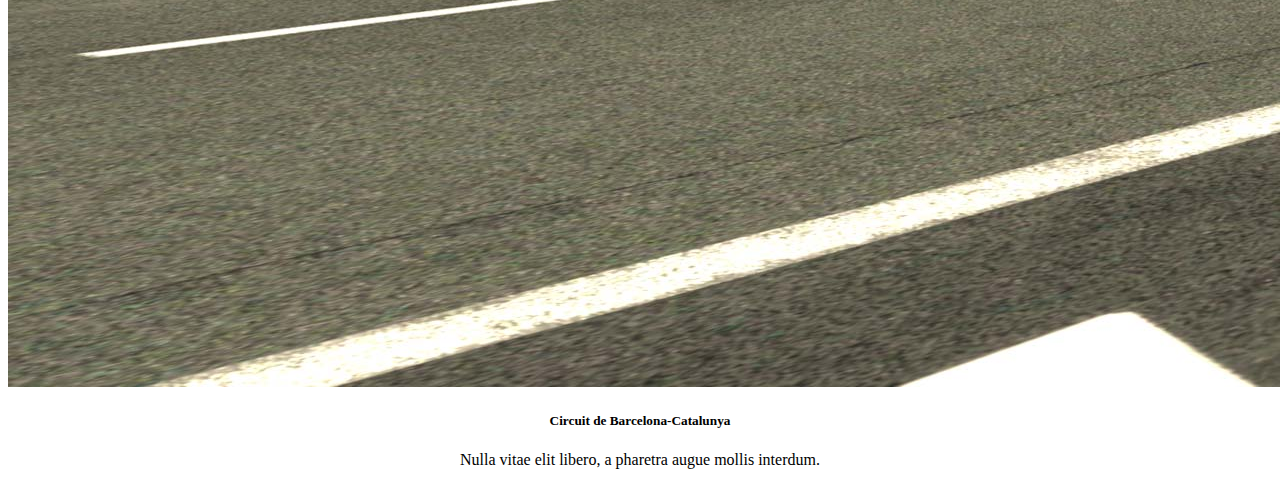
<file: lul.html>
<!DOCTYPE html>
<html>
    <head>
        <title>
            Bootstrap 5 | Carousel
        </title>
  
        <!-- Load Bootstrap -->
        <link rel="stylesheet"
              href=
"https://stackpath.bootstrapcdn.com/bootstrap/5.0.0-alpha1/css/bootstrap.min.css"
              integrity=
"sha384-r4NyP46KrjDleawBgD5tp8Y7UzmLA05oM1iAEQ17CSuDqnUK2+k9luXQOfXJCJ4I" 
              crossorigin="anonymous" />
        <script src=
"https://cdn.jsdelivr.net/npm/popper.js@1.16.0/dist/umd/popper.min.js" 
                integrity=
"sha384-Q6E9RHvbIyZFJoft+2mJbHaEWldlvI9IOYy5n3zV9zzTtmI3UksdQRVvoxMfooAo" 
                crossorigin="anonymous">
      </script>
        <script src=
"https://stackpath.bootstrapcdn.com/bootstrap/5.0.0-alpha1/js/bootstrap.min.js" 
                integrity=
"sha384-oesi62hOLfzrys4LxRF63OJCXdXDipiYWBnvTl9Y9/TRlw5xlKIEHpNyvvDShgf/" 
                crossorigin="anonymous">
      </script>
    </head>

  
    <body style="text-align: center;">
        <div class="container mt-3">
            <h1 style="color: green;">
                GeeksforGeeks
            </h1>
  
            <div id="GFG"
                 class="carousel slide" 
                 data-ride="carousel">
                <!-- Indicators -->
                <ul class="carousel-indicators">
                    <li data-target="#GFG" 
                        data-slide-to="0"
                        class="active"></li>
                    <li data-target="#GFG" 
                        data-slide-to="1"></li>
                    <li data-target="#GFG" 
                        data-slide-to="2"></li>
                </ul>
  
                <!-- The slideshow -->
                <div class="carousel-inner">
                    <div class="carousel-item active">
                        <img src="img/barcelona.jpg" 
                             alt="GFG" />
                             <div class="carousel-caption d-none d-md-block">
                                <h5>Circuit de Barcelona-Catalunya</h5>
                                <p>Nulla vitae elit libero, a pharetra augue mollis interdum.</p>
                              </div>
                    </div>
  
                    <div class="carousel-item">
                        <img src="img/okayama.jpg" 
                             alt="GFG" />
                             <div class="carousel-caption d-none d-md-block">
                                <h5>Circuit de Barcelona-Catalunya</h5>
                                <p>Nulla vitae elit libero, a pharetra augue mollis interdum.</p>
                              </div>
                    </div>
  
                    <div class="carousel-item">
                        <img src="img/charlotte.jpg" 
                             alt="GFG" />
                             <div class="carousel-caption d-none d-md-block">
                                <h5>Circuit de Barcelona-Catalunya</h5>
                                <p>Nulla vitae elit libero, a pharetra augue mollis interdum.</p>
                              </div>
                    </div>
                </div>
  
                <a class="carousel-control-prev" 
                   href="#GFG" 
                   data-slide="prev">
                    <span class="carousel-control-prev-icon">
                  </span>
                </a>
                <a class="carousel-control-next"
                   href="#GFG"
                   data-slide="next">
                    <span class="carousel-control-next-icon">
                  </span>
                </a>
            </div>
        </div>
    </body>
</html>
</file>
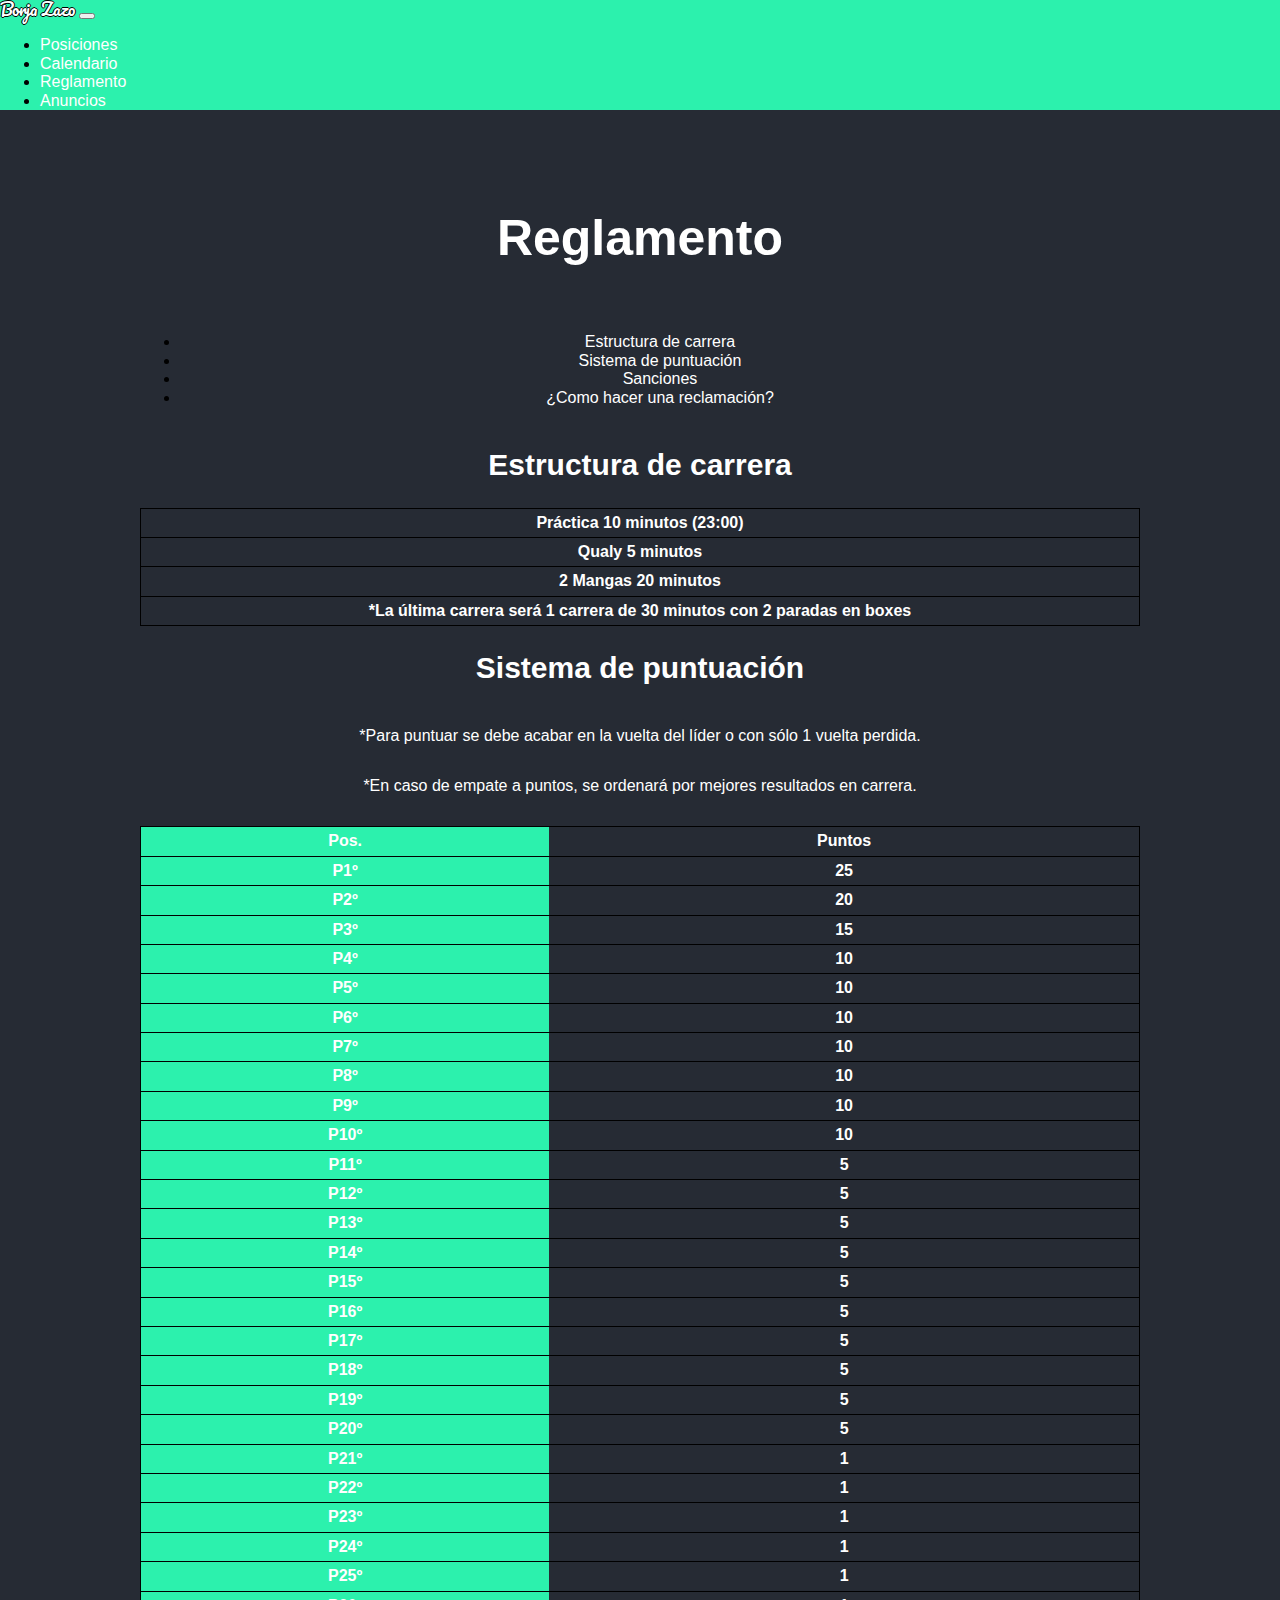
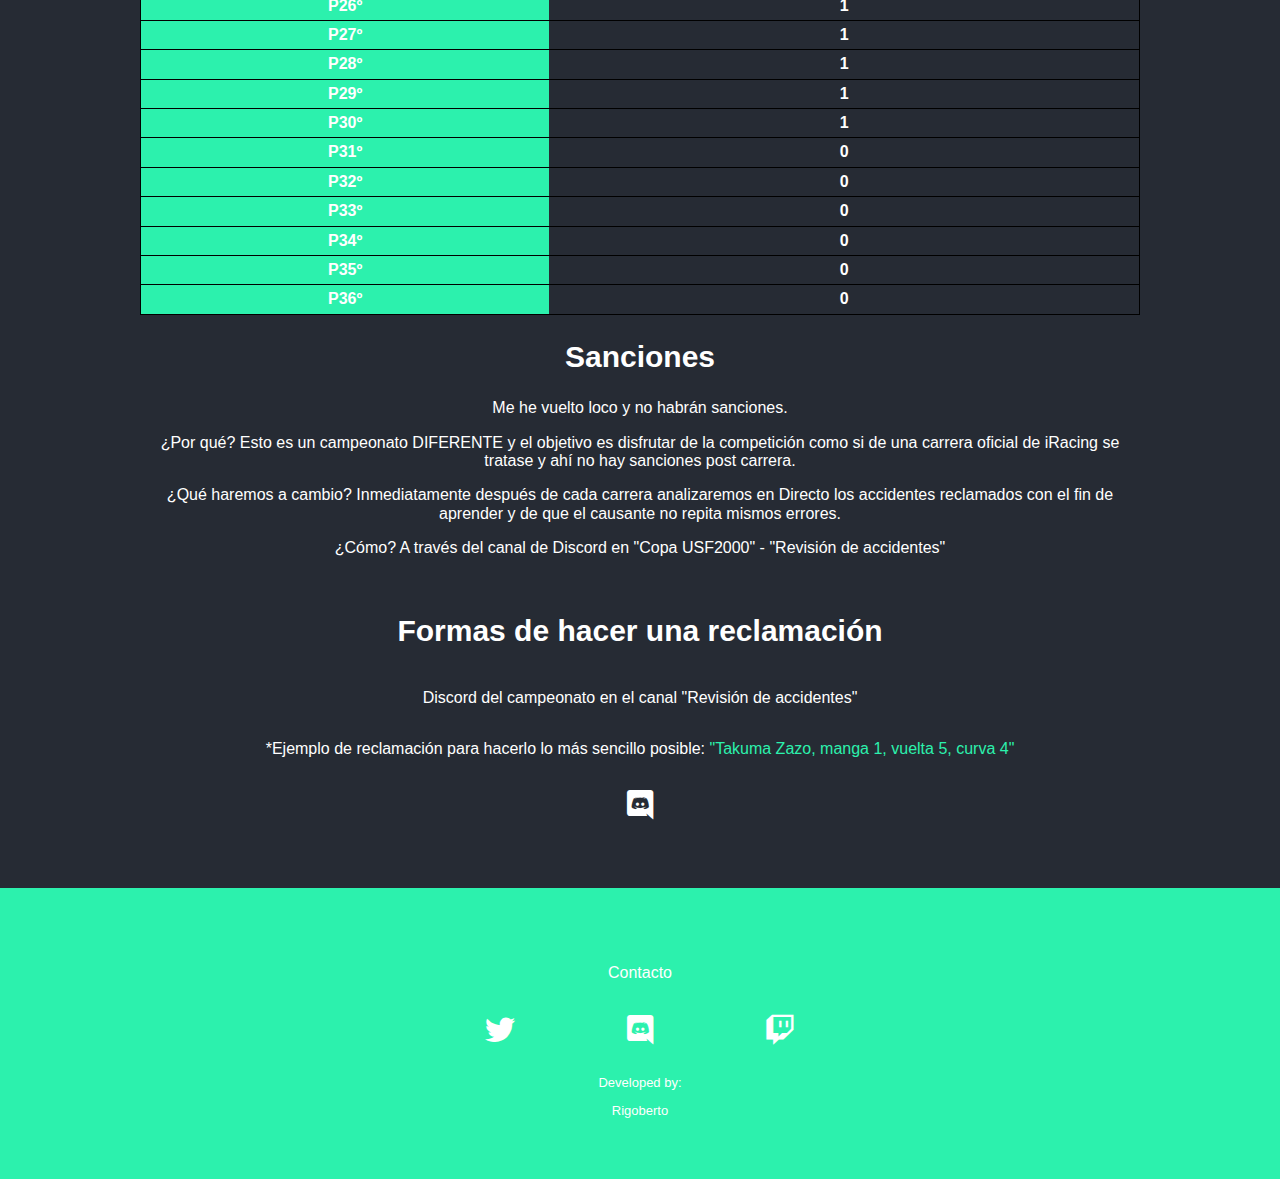
<file: reglamento.html>
<!DOCTYPE html>
<html>

<head>
	<meta charset="utf-8">
	<meta name="viewport"
		content="width=device-width,user-scalable=no, initial-scale=1.0,maximum-scale=1.0,minimum-scale=1.0">
	<title>Mundial USF2000 Mazazos
	</title>
	<link href="https://cdn.jsdelivr.net/npm/bootstrap@5.0.1/dist/css/bootstrap.min.css" rel="stylesheet" integrity="sha384-+0n0xVW2eSR5OomGNYDnhzAbDsOXxcvSN1TPprVMTNDbiYZCxYbOOl7+AMvyTG2x" crossorigin="anonymous">
	<script src="https://code.jquery.com/jquery-3.2.1.slim.min.js"
		integrity="sha384-KJ3o2DKtIkvYIK3UENzmM7KCkRr/rE9/Qpg6aAZGJwFDMVNA/GpGFF93hXpG5KkN"
		crossorigin="anonymous"></script>
	<script src="https://maxcdn.bootstrapcdn.com/bootstrap/4.0.0/js/bootstrap.min.js"
		integrity="sha384-JZR6Spejh4U02d8jOt6vLEHfe/JQGiRRSQQxSfFWpi1MquVdAyjUar5+76PVCmYl"
		crossorigin="anonymous"></script>
		<link rel="preconnect" href="https://fonts.gstatic.com">
		<link href="https://fonts.googleapis.com/css2?family=Pacifico&display=swap" rel="stylesheet">
	<link rel="stylesheet" type="text/css" href="css/normalize.css">
	<link rel="stylesheet" type="text/css" href="css/fontawesome.min.css">
	<link rel="stylesheet" type="text/css" href="css/regular.css">
	<link rel="stylesheet" type="text/css" href="css/brands.css">
	<link rel="stylesheet" type="text/css" href="css/estilos.css">
	<link rel="apple-touch-icon" sizes="57x57" href="/apple-icon-57x57.png">


	<link rel="apple-touch-icon" sizes="180x180" href="img/favico/apple-touch-icon.png">
	<link rel="icon" type="image/png" sizes="32x32" href="img/favico/favicon-32x32.png">
	<link rel="icon" type="image/png" sizes="16x16" href="img/favico/favicon-16x16.png">
	<link rel="manifest" href="img/favico/site.webmanifest">
	<link rel="mask-icon" href="img/favico/safari-pinned-tab.svg" color="#5bbad5">
	<meta name="msapplication-TileColor" content="#da532c">
	<meta name="theme-color" content="#000000">

	<link rel="manifest" href="/manifest.json">
	<meta name="msapplication-TileColor" content="#ffffff">
	<meta name="msapplication-TileImage" content="/ms-icon-144x144.png">
	<meta name="theme-color" content="#ffffff">
</head>





<body>

	<header>
		<nav class="navbar navbar-expand-lg navbar-light bg-borja">
			<div class="container-fluid">
				<a class="navbar-brand" href="index.html">
					Borja Zazo
				</a>
				<button class="navbar-toggler" type="button" data-bs-toggle="collapse"
					data-bs-target="#navbarSupportedContent" aria-controls="navbarSupportedContent"
					aria-expanded="false" aria-label="Toggle navigation">
					<span class="navbar-toggler-icon"></span>
				</button>
				<div class="collapse navbar-collapse" id="navbarSupportedContent">
					<ul class="navbar-nav me-auto mb-2 mb-lg-0">
						<li class="nav-item">
							<a class="nav-link active" aria-current="page" href="index.html#posiciones">Posiciones</a>
						</li>
						<li class="nav-item">
							<a class="nav-link active" aria-current="page" href="index.html#calendario">Calendario</a>
						</li>
						<li class="nav-item">
							<a class="nav-link active" aria-current="page" href="reglamento.html">Reglamento</a>
						</li>
						<li class="nav-item">
							<a class="nav-link active" aria-current="page" href="anuncios.html">Anuncios</a>
						</li>
					</ul>
				</div>
			</div>
		</nav>

	</header>



	<section class="trabajos-tablas" id="posiciones">
		<div class="contenedor">
			<h3 class="titulo">Reglamento</h3>

			<ul class="nav justify-content-center">
				<li class="nav-item">
					<a class="nav-link active" href="#estructura">Estructura de carrera</a>
				  </li>
				<li class="nav-item">
				  <a class="nav-link active" href="#puntuacion">Sistema de puntuación</a>
				</li>
				<li class="nav-item">
				  <a class="nav-link" href="#sanciones">Sanciones</a>
				</li>
				<li class="nav-item">
				  <a class="nav-link" href="#reclamacion">¿Como hacer una reclamación?</a>
				</li>
			  </ul>

			  <h4 class="tituloReglamento" id="estructura">Estructura de carrera</h4>

			  <table style="width:100%" class="tarjetas">
				<tr>
					<th>
						Práctica 10 minutos (23:00)</th>
				</tr>

				<tr>
					<th>Qualy 5 minutos</th>
				</tr>

				<tr>
					<th>2 Mangas 20 minutos </th>
				</tr>

				<tr>
					<th>*La última carrera será 1 carrera de 30 minutos con 2 paradas en boxes</th>
				</tr>

			</table>


			<h4 class="tituloReglamento" id="puntuacion">Sistema de puntuación</h4>
			<p>
				*Para puntuar se debe acabar en la vuelta del líder o con sólo 1 vuelta perdida.</p>
				<p>*En caso de empate a puntos, se ordenará por mejores resultados en carrera.
				</p>
			<div class="tablas">
				<table style="width:100%">
					<tr>
						<th bgcolor="#2cf1ad">Pos.</th>
						<th>Puntos</th>
					</tr>

					<tr>
						<th bgcolor="#2cf1ad">P1º</th>
						<th>
							<div class="equipo">25
						</th>
					</tr>

					<tr>
						<th bgcolor="#2cf1ad">P2º</th>
						<th>
							<div class="equipo">20
						</th>
					</tr>

					<tr>
						<th bgcolor="#2cf1ad">P3º</th>
						<th>
							<div class="equipo">15
						</th>

					</tr>

					<tr>
						<th bgcolor="#2cf1ad">P4º</th>
						<th>
							<div class="equipo">10
						</th>

					</tr>

					<tr>
						<th bgcolor="#2cf1ad">P5º</th>
						<th>
							<div class="equipo">10
						</th>
					</tr>

					<tr>
						<th bgcolor="#2cf1ad">P6º</th>
						<th>
							<div class="equipo">10
						</th>
					</tr>

					<tr>
						<th bgcolor="#2cf1ad">P7º</th>
						<th>
							<div class="equipo">10
						</th>
					</tr>

					<tr>
						<th bgcolor="#2cf1ad">P8º</th>
						<th>
							<div class="equipo">10
						</th>
					</tr>
					<tr>
						<th bgcolor="#2cf1ad">P9º</th>
						<th>
							<div class="equipo">10
						</th>
					</tr>
					<tr>
						<th bgcolor="#2cf1ad">P10º</th>
						<th>
							<div class="equipo">10
						</th>
					</tr>
					<tr>
						<th bgcolor="#2cf1ad">P11º</th>
						<th>
							<div class="equipo">5
						</th>
					</tr>
					<tr>
						<th bgcolor="#2cf1ad">P12º</th>
						<th>
							<div class="equipo">5
						</th>
					</tr>
					<tr>
						<th bgcolor="#2cf1ad">P13º</th>
						<th>
							<div class="equipo">5
						</th>
					</tr>
					<tr>
						<th bgcolor="#2cf1ad">P14º</th>
						<th>
							<div class="equipo">5
						</th>
					</tr>
					<tr>
						<th bgcolor="#2cf1ad">P15º</th>
						<th>
							<div class="equipo">5
						</th>
					</tr>
					<tr>
						<th bgcolor="#2cf1ad">P16º</th>
						<th>
							<div class="equipo">5
						</th>
					</tr>
					<tr>
						<th bgcolor="#2cf1ad">P17º</th>
						<th>
							<div class="equipo">5
						</th>
					</tr>
					<tr>
						<th bgcolor="#2cf1ad">P18º</th>
						<th>
							<div class="equipo">5
						</th>
					</tr>
					<tr>
						<th bgcolor="#2cf1ad">P19º</th>
						<th>
							<div class="equipo">5
						</th>
					</tr>
					<tr>
						<th bgcolor="#2cf1ad">P20º</th>
						<th>
							<div class="equipo">5
						</th>
					</tr>
					<tr>
						<th bgcolor="#2cf1ad">P21º</th>
						<th>
							<div class="equipo">1
						</th>
					</tr>
					<tr>
						<th bgcolor="#2cf1ad">P22º</th>
						<th>
							<div class="equipo">1
						</th>
					</tr>
					<tr>
						<th bgcolor="#2cf1ad">P23º</th>
						<th>
							<div class="equipo">1
						</th>
					</tr>
					<tr>
						<th bgcolor="#2cf1ad">P24º</th>
						<th>
							<div class="equipo">1
						</th>
					</tr>
					<tr>
						<th bgcolor="#2cf1ad">P25º</th>
						<th>
							<div class="equipo">1
						</th>
					</tr>
					<tr>
						<th bgcolor="#2cf1ad">P26º</th>
						<th>
							<div class="equipo">1
						</th>

					</tr>
					<tr>
						<th bgcolor="#2cf1ad">P27º</th>
						<th>
							<div class="equipo">1
						</th>

					</tr>
					<tr>
						<th bgcolor="#2cf1ad">P28º</th>
						<th>
							<div class="equipo">1
						</th>

					</tr>
					<tr>
						<th bgcolor="#2cf1ad">P29º</th>
						<th>
							<div class="equipo">1
						</th>

					</tr>
					<tr>
						<th bgcolor="#2cf1ad">P30º</th>
						<th>
							<div class="equipo">1
						</th>

					</tr>
					<tr>
						<th bgcolor="#2cf1ad">P31º</th>
						<th>
							<div class="equipo">0
						</th>

					</tr>
					<tr>
						<th bgcolor="#2cf1ad">P32º</th>
						<th>
							<div class="equipo">0
						</th>

					</tr>
					<tr>
						<th bgcolor="#2cf1ad">P33º</th>
						<th>
							<div class="equipo">0
						</th>

					</tr>
					<tr>
						<th bgcolor="#2cf1ad">P34º</th>
						<th>
							<div class="equipo">0
						</th>
					</tr>
					<tr>
						<th bgcolor="#2cf1ad">P35º</th>
						<th>
							<div class="equipo">0
						</th>
					</tr>
					<tr>
						<th bgcolor="#2cf1ad">P36º</th>
						<th>
							<div class="equipo">0
						</th>
					</tr>
				</table>

				<h4 class="tituloReglamento" id="sanciones">Sanciones</h4>

				<p>Me he vuelto loco y no habrán sanciones.</p>
				<p>¿Por qué? Esto es un campeonato DIFERENTE y el objetivo es disfrutar de la competición como si de una carrera oficial de iRacing se tratase y ahí no hay sanciones post carrera.
				</p>
				<p>¿Qué haremos a cambio? Inmediatamente después de cada carrera analizaremos en Directo los accidentes reclamados con el fin de aprender y de que el causante no repita mismos errores.</p>
				<p>¿Cómo? A través del canal de Discord en "Copa USF2000" - "Revisión de accidentes"</p>



			
			</div>

			<h4 class="tituloReglamento" id="reclamacion">Formas de hacer una reclamación</h4>

			<p>
				Discord del campeonato en el canal "Revisión de accidentes"</p>



				<p>*Ejemplo de reclamación para hacerlo lo más sencillo posible: <span style="color: #2cf1ad;">"Takuma Zazo, manga 1, vuelta 5, curva 4"</span> </p>
			<div class="redes-sociales">
				<div class="contenedor-redes">
					<a href="https://discord.gg/3hNKe6P8sH" class="discord"><i class="fab fa-discord"></i></a>
				</div>
			</div>

		</div>
	</section>


	<footer>
		<section class="autor">

			<div class="contenedor">
				<div class="nombre">
					<p>Contacto</p>
				</div>

			</div>
		</section>
		<section class="redes-sociales">
			<div class="contenedor-redes">
				<a href="https://twitter.com/borja_zazo" class="twitter"><i class="fab fa-twitter"></i></a>
				<a href="https://discord.gg/3hNKe6P8sH" class="discord"><i class="fab fa-discord"></i></a>
				<a href="https://www.twitch.tv/borja_zazo" class="twitch"><i class="fab fa-twitch"></i></a>
			</div>
		</section>
		<div class="developed">
			<p>Developed by:  </p>
	<a href="https://twitter.com/RigoAntRG">Rigoberto</a>
	</div>


		</section>
	</footer>
	<script src="https://cdn.jsdelivr.net/npm/bootstrap@5.0.1/dist/js/bootstrap.bundle.min.js" integrity="sha384-gtEjrD/SeCtmISkJkNUaaKMoLD0//ElJ19smozuHV6z3Iehds+3Ulb9Bn9Plx0x4" crossorigin="anonymous"></script>
	<script src="js/easytimer.js"></script>
	<script src="js/script.js"></script>
</body>

</html>
</file>
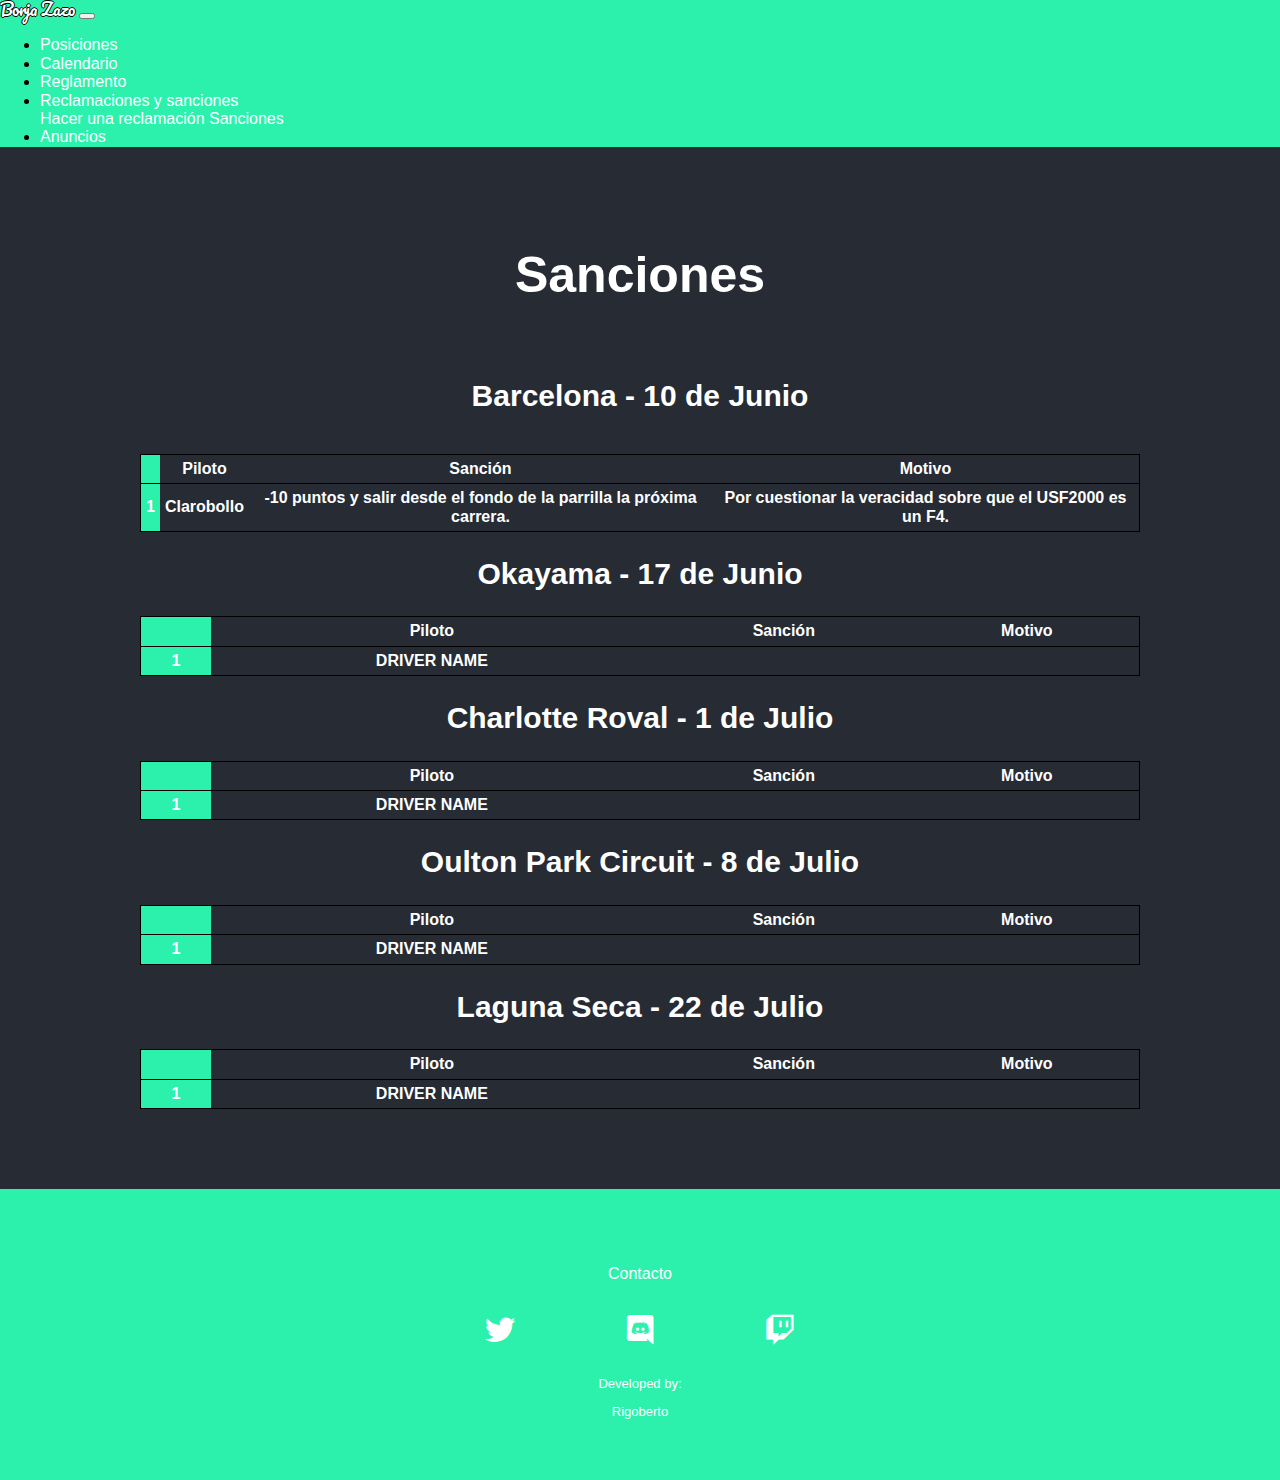
<file: sanciones.html>
<!DOCTYPE html>
<html>

<head>
    <meta charset="utf-8">
    <meta name="viewport"
        content="width=device-width,user-scalable=no, initial-scale=1.0,maximum-scale=1.0,minimum-scale=1.0">
    <title>Mundial F4 Mazazos
    </title>
    <link href="https://cdn.jsdelivr.net/npm/bootstrap@5.0.1/dist/css/bootstrap.min.css" rel="stylesheet" integrity="sha384-+0n0xVW2eSR5OomGNYDnhzAbDsOXxcvSN1TPprVMTNDbiYZCxYbOOl7+AMvyTG2x" crossorigin="anonymous">
	<script src="https://code.jquery.com/jquery-3.2.1.slim.min.js"
		integrity="sha384-KJ3o2DKtIkvYIK3UENzmM7KCkRr/rE9/Qpg6aAZGJwFDMVNA/GpGFF93hXpG5KkN"
		crossorigin="anonymous"></script>
	<script src="https://maxcdn.bootstrapcdn.com/bootstrap/4.0.0/js/bootstrap.min.js"
		integrity="sha384-JZR6Spejh4U02d8jOt6vLEHfe/JQGiRRSQQxSfFWpi1MquVdAyjUar5+76PVCmYl"
		crossorigin="anonymous"></script>
        <link rel="preconnect" href="https://fonts.gstatic.com">
<link href="https://fonts.googleapis.com/css2?family=Pacifico&display=swap" rel="stylesheet">
    <link rel="stylesheet" type="text/css" href="css/normalize.css">
    <link rel="stylesheet" type="text/css" href="css/fontawesome.min.css">
    <link rel="stylesheet" type="text/css" href="css/regular.css">
    <link rel="stylesheet" type="text/css" href="css/brands.css">
    <link rel="stylesheet" type="text/css" href="css/estilos.css">
    <link rel="apple-touch-icon" sizes="57x57" href="/apple-icon-57x57.png">


    <link rel="apple-touch-icon" sizes="180x180" href="img/favico/apple-touch-icon.png">
    <link rel="icon" type="image/png" sizes="32x32" href="img/favico/favicon-32x32.png">
    <link rel="icon" type="image/png" sizes="16x16" href="img/favico/favicon-16x16.png">
    <link rel="manifest" href="img/favico/site.webmanifest">
    <link rel="mask-icon" href="img/favico/safari-pinned-tab.svg" color="#5bbad5">
    <meta name="msapplication-TileColor" content="#da532c">
    <meta name="theme-color" content="#000000">

    <link rel="manifest" href="/manifest.json">
    <meta name="msapplication-TileColor" content="#ffffff">
    <meta name="msapplication-TileImage" content="/ms-icon-144x144.png">
    <meta name="theme-color" content="#ffffff">
</head>





<body>
    <header>
        <nav class="navbar navbar-expand-lg navbar-light bg-borja">
			<div class="container-fluid">
				<a class="navbar-brand" href="index.html">
				Borja Zazo
				</a>
				<button class="navbar-toggler" type="button" data-bs-toggle="collapse"
					data-bs-target="#navbarSupportedContent" aria-controls="navbarSupportedContent"
					aria-expanded="false" aria-label="Toggle navigation">
					<span class="navbar-toggler-icon"></span>
				</button>
				<div class="collapse navbar-collapse" id="navbarSupportedContent">
					<ul class="navbar-nav me-auto mb-2 mb-lg-0">
						<li class="nav-item">
							<a class="nav-link active" aria-current="page" href="index.html#posiciones">Posiciones</a>
						</li>
                        <li class="nav-item">
							<a class="nav-link active" aria-current="page" href="index.html#calendario">Calendario</a>
						</li>
						<li class="nav-item">
							<a class="nav-link active" aria-current="page" href="reglamento.html">Reglamento</a>
						</li>
						<li class="nav-item dropdown">
							<a class="nav-link dropdown-toggle" href="#" id="navbarDropdown" role="button"
								data-toggle="dropdown" aria-haspopup="true" aria-expanded="false">
								Reclamaciones y sanciones
							</a>
							<div class="dropdown-menu bg-borja" aria-labelledby="navbarDropdown">
								<a class="dropdown-item" href="https://discord.gg/3hNKe6P8sH">Hacer una reclamación</a>
								<a class="dropdown-item" href="sanciones.html">Sanciones</a>
							</div>
						</li>
						<li class="nav-item">
							<a class="nav-link active" aria-current="page" href="anuncios.html">Anuncios</a>
						</li>
					</ul>
				</div>
			</div>
		</nav>

    </header>




    <section class="trabajos-tablas" id="posiciones">
        <div class="contenedor">
            <h3 class="titulo">Sanciones</h3>

            <h4 class="tituloSancion">Barcelona - 10 de Junio</h4>
            <div class="tablas">
                <table style="width:100%">
                    <tr>
                        <th bgcolor="#2cf1ad"></th>
                        <th>Piloto</th>
                        <th>Sanción</th>
                        <th>Motivo</th>
                    </tr>

                    <tr>
                        <th bgcolor="#2cf1ad">1</th>
                        <th>
                            <div class="equipo">Clarobollo
                        </th>
                        <th>-10 puntos y salir desde el fondo de la parrilla la próxima carrera.</th>
                        <th>Por cuestionar la veracidad sobre que el USF2000 es un F4.</th>
                    </tr>

      
                </table>

                <h4 class="tituloSancion">Okayama - 17 de Junio</h4>
                <div class="tablas">
                    <table style="width:100%">
                        <tr>
                            <th bgcolor="#2cf1ad"></th>
                            <th>Piloto</th>
                            <th>Sanción</th>
                            <th>Motivo</th>
                        </tr>

                        <tr>
                            <th bgcolor="#2cf1ad">1</th>
                            <th>
                                <div class="equipo">DRIVER NAME
                            </th>
                            <th></th>
                            <th></th>
                        </tr>

                       
                    </table>

                    <h4 class="tituloSancion">Charlotte Roval - 1 de Julio</h4>
                    <div class="tablas">
                        <table style="width:100%">
                            <tr>
                                <th bgcolor="#2cf1ad"></th>
                                <th>Piloto</th>
                                <th>Sanción</th>
                                <th>Motivo</th>
                            </tr>

                            <tr>
                                <th bgcolor="#2cf1ad">1</th>
                                <th>
                                    <div class="equipo">DRIVER NAME
                                </th>
                                <th></th>
                                <th></th>
                            </tr>

                           
                            </table>
			    
	<h4 class="tituloSancion">Oulton Park Circuit - 8 de Julio</h4>
                <div class="tablas">
                    <table style="width:100%">
                        <tr>
                            <th bgcolor="#2cf1ad"></th>
                            <th>Piloto</th>
                            <th>Sanción</th>
                            <th>Motivo</th>
                        </tr>

                        <tr>
                            <th bgcolor="#2cf1ad">1</th>
                            <th>
                                <div class="equipo">DRIVER NAME
                            </th>
                            <th></th>
                            <th></th>
                        </tr>

                       
                    </table>

                            <h4 class="tituloSancion">Laguna Seca - 22 de Julio</h4>
                            <div class="tablas">
                                <table style="width:100%">
                                    <tr>
                                        <th bgcolor="#2cf1ad"></th>
                                        <th>Piloto</th>
                                        <th>Sanción</th>
                                        <th>Motivo</th>
                                    </tr>

                                    <tr>
                                        <th bgcolor="#2cf1ad">1</th>
                                        <th>
                                            <div class="equipo">DRIVER NAME
                                        </th>
                                        <th></th>
                                        <th></th>
                                    </tr>

                                   
                                </table>
                            </div>
                        </div>
    </section>


    <footer>
        <section class="autor">

            <div class="contenedor">
                <div class="nombre">
                    <p>Contacto</p>
                </div>

            </div>
        </section>
        <section class="redes-sociales">
            <div class="contenedor-redes">
                <a href="https://twitter.com/borja_zazo" class="twitter"><i class="fab fa-twitter"></i></a>
                <a href="https://discord.gg/3hNKe6P8sH" class="discord"><i class="fab fa-discord"></i></a>
                <a href="https://www.twitch.tv/borja_zazo" class="twitch"><i class="fab fa-twitch"></i></a>
            </div>
        </section>
        <div class="developed">
			<p>Developed by:  </p>
	<a href="https://twitter.com/RigoAntRG">Rigoberto</a>
	</div>


        </section>
    </footer>
    <script src="https://cdn.jsdelivr.net/npm/bootstrap@5.0.1/dist/js/bootstrap.bundle.min.js" integrity="sha384-gtEjrD/SeCtmISkJkNUaaKMoLD0//ElJ19smozuHV6z3Iehds+3Ulb9Bn9Plx0x4" crossorigin="anonymous"></script>
</body>

</html>
</file>
<file: css/estilos.css>
*{
	-webkit-box-sizing: border-box;
	-moz-box-sizing: border-box;
	box-sizing: border-box;
}
html {
	scroll-behavior: smooth;
  }
.liga .usf { display: none; }
.mundial:hover .f4 { display: none; }
.mundial:hover .usf { display: inline; }
.bg-borja{
	background-color: #2cf1ad!important;
}
.developed{
	font-size: 13px;
	text-align: center;
}
.developed a{
	font-size: 13px;
	text-align: center;
}
.calMob{
	display: none;
}
p{
	color: #fff;
}
a {
	color: #fff!important;
    text-decoration: none; 
    decoration: none; 
}
a:visited{
	color: #fff;
}
.nav-link{
	color: #fff!important;
}
.clarobollo{
	font-size: 5px;
}
.bg-slider{
	background: rgba(38,43,52,0.5);
    color: #fff;
    text-align: center;
    padding-top: 1em;
}
.tarjetas tr th{
	border:1px solid black;;
}
.circuito{
    color: #2cf1ad!important;
    text-decoration: none; 
    decoration: none; 
}
.tituloReglamento{
	font-size: 30px;
	color: #fff;
	text-align: center;
	margin: 25px;
}
.tituloSancion{
	font-size: 30px;
	color: #fff;
	text-align: center;
	margin: 25px;
}
.circuito:hover{
    color: #2cf1ad;
    text-decoration: none; 
    decoration: none; 
}
.dropdown-item{
	color: #fff!important;
}
.navbar-brand{
	font-family: 'Pacifico', cursive;
	color: #fff!important;
	 /* 1 pixel black shadow to left, top, right and bottom */
	 text-shadow: -1px 0 black, 0 1px black, 1px 0 black, 0 -1px black;
}
body{
	background: #262b34;
	font-family: "Poppins", Sans-serif;
	font-size: 16px
}
th{
padding: 5px!important;
}
.contenedor{
	width: 90%;
	max-width: 1000px;
	margin: auto;
	overflow: hidden;
	display: flex;
	flex-direction: column;
	}

/*-------------------HEADER-------------------*/
header{
	width: auto;
	height: auto;
	background: url('../img/f4bgc.png') #2cf1ad;
	background-repeat: no-repeat;
	background-size: cover;
	background-position: center;
	width: 100%;
height: 100%; 
position: relative;
/*overflow: hidden;*/
}

header .menu{
	margin: 40px 0;
	text-align: right;
}

header .menu a{
	margin: 0 20px;
	color: #fff;
	padding-bottom: 9px;
	display: inline-block;
	text-decoration: none;
	border-bottom: 2px solid transparent;
	font-size: 1em;
}

header .menu a:hover{
	border-bottom: 2px solid  #fff; 
}
header .liga h1{
	font-size: 60px;
	color: #fff;
}
header .liga h2{
	font-size: 30px;
	color: #fff;
}
header .liga h3{
	font-size: 20px;
	color: #fff;
}

header .contenedor{
	width: 100%;
	max-width: 100%;

}

header .liga{
	display: flex;
	justify-content: center;
	align-content: center;
}

header .logo{
display: flex;
	justify-content: center;
}

header .info{
	margin-top: 25px;
	margin-bottom: 100px;
	text-align: center;
}

header .liga h1 {
	border: 2px solid rgba(255,255,255,0.5);
	border-radius: 5px;
	text-align: center;
	padding: 20px;
	
}

header .liga h2 {
	border: 2px solid rgba(255,255,255,0.5);
	border-radius: 5px;
	text-align: center;
	padding: 20px;
	
}

/*-------------------TABLAS-------------------*/
.trabajos-tablas {
	margin: 50px 0;
	text-align: center;
	display: flex;
	justify-content: center;
}

.trabajos-tablas .contenedor .titulo {
	font-size: 50px;
	color: #fff;
}

.trabajos-tablas .tablas{
	margin: 15px 0;

}
table ,tr{
	 border-collapse: collapse;
    border: 1px solid black;
  	 text-align:center;
  	 color: #fff;

}


.equipo {
    color: #fff;

}
.equipo img{
    text-align:center;

}


/*-------------------FOOTER-------------------*/

footer{
	background: #2cf1ad;
	padding:60px 0;
}
footer .autor{
	text-align: center;
	color: #fff;
}
footer .redes-sociales a{
	color: #fff;
	text-align: center;
	width: 100px;
	display:block;
	padding: 15px 0;
	border-radius: 8px;
	font-size: 30px;
	margin: 0 20px;
}
.redes-sociales a{
	color: #fff;
	text-align: center;
	/*width: 100px;*/
	display:block;
	padding: 15px 0;
	border-radius: 8px;
	font-size: 30px;
	margin: 0 20px;
}

.twitch:hover{
	background: #6441A4;
}
.discord:hover{
	background: #7289da;
}

footer .redes-sociales .contenedor-redes{
	display: flex;
	justify-content: center;
}

footer .redes-sociales .twitter:hover{
	background: #1da1f2;
}

footer .redes-sociales .discord:hover{
	background: #7289da;
}

footer .redes-sociales .facebook:hover{
	background: #3b5998;
}

footer .redes-sociales .youtube:hover{
	background: #ff0000;
}

footer .redes-sociales .git:hover{
	background: #4078c0;
}


@media screen and (max-width: 767px){
	.calMob{
		display: block;
	}
}


@media screen and (max-width: 450px){
	header .liga h1{
		text-align: center;
		font-size: 30px;
	}

	header .liga h3{
		text-align: center;
		font-size: 15px;
	}




	.main .trabajos .contenedor .contenedor-trabajos .trabajo{
		width: 46%;
	}

	footer .redes-sociales .contenedor{
		flex-wrap:wrap;
		padding: 10px 0;
	}
}
</file>
<file: css/regular.css>
/*!
 * Font Awesome Free 5.15.3 by @fontawesome - https://fontawesome.com
 * License - https://fontawesome.com/license/free (Icons: CC BY 4.0, Fonts: SIL OFL 1.1, Code: MIT License)
 */
@font-face {
  font-family: 'Font Awesome 5 Free';
  font-style: normal;
  font-weight: 400;
  font-display: block;
  src: url("../webfonts/fa-regular-400.eot");
  src: url("../webfonts/fa-regular-400.eot?#iefix") format("embedded-opentype"), url("../webfonts/fa-regular-400.woff2") format("woff2"), url("../webfonts/fa-regular-400.woff") format("woff"), url("../webfonts/fa-regular-400.ttf") format("truetype"), url("../webfonts/fa-regular-400.svg#fontawesome") format("svg"); }

.far {
  font-family: 'Font Awesome 5 Free';
  font-weight: 400; }
</file>
<file: css/brands.css>
/*!
 * Font Awesome Free 5.15.3 by @fontawesome - https://fontawesome.com
 * License - https://fontawesome.com/license/free (Icons: CC BY 4.0, Fonts: SIL OFL 1.1, Code: MIT License)
 */
@font-face {
  font-family: 'Font Awesome 5 Brands';
  font-style: normal;
  font-weight: 400;
  font-display: block;
  src: url("../fonts/fa-brands-400.eot");
  src: url("../fonts/fa-brands-400.eot?#iefix") format("embedded-opentype"), url("../fonts/fa-brands-400.woff2") format("woff2"), url("../fonts/fa-brands-400.woff") format("woff"), url("../fonts/fa-brands-400.ttf") format("truetype"), url("../fonts/fa-brands-400.svg#fontawesome") format("svg"); }

.fab {
  font-family: 'Font Awesome 5 Brands';
  font-weight: 400; }
</file>
